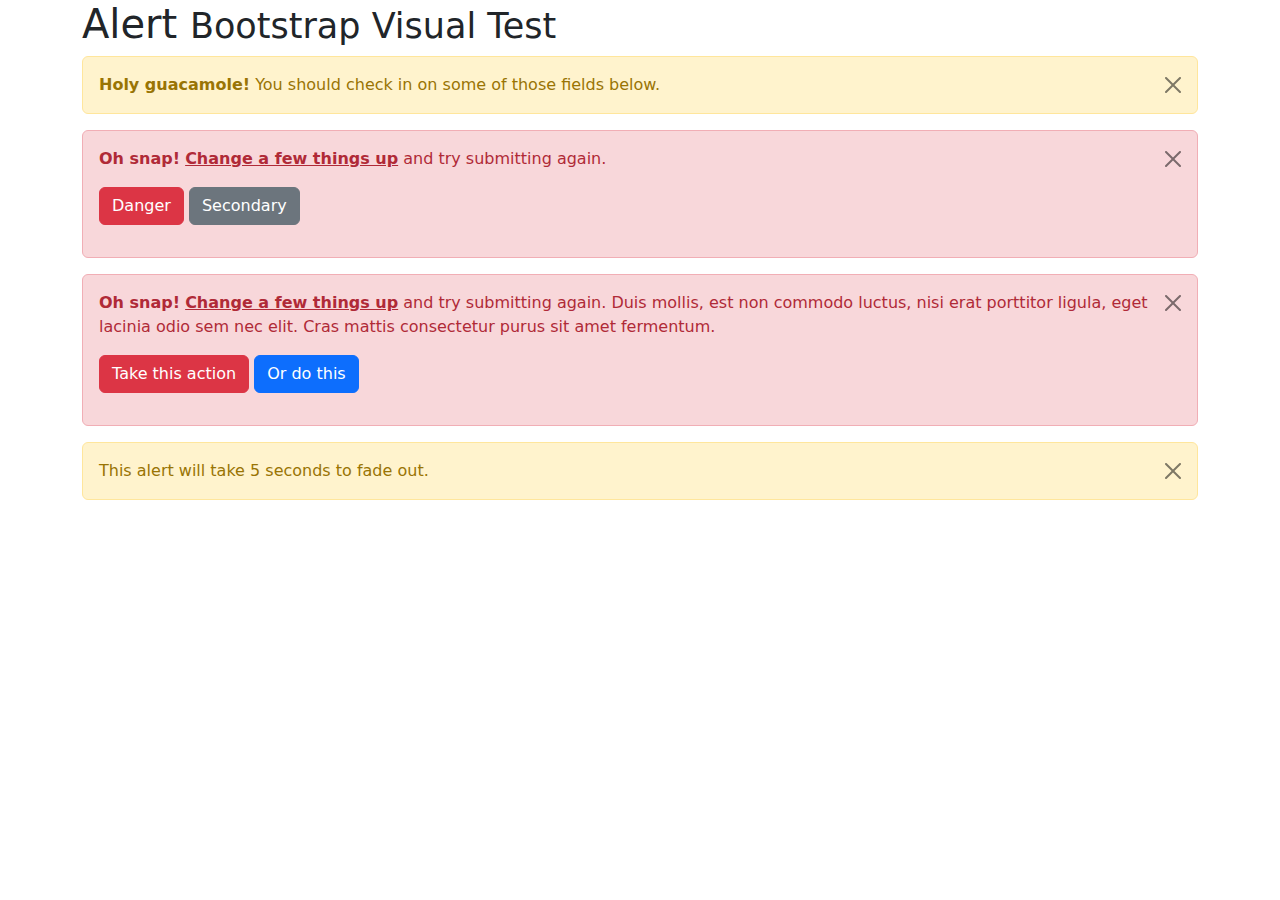
<file: assets/libs/bootstrap/js/tests/visual/alert.html>
<!doctype html>
<html lang="en">
  <head>
    <meta charset="utf-8">
    <meta name="viewport" content="width=device-width, initial-scale=1">
    <link href="../../../dist/css/bootstrap.min.css" rel="stylesheet">
    <title>Alert</title>
  </head>
  <body>
    <div class="container">
      <h1>Alert <small>Bootstrap Visual Test</small></h1>

      <div class="alert alert-warning alert-dismissible fade show" role="alert">
        <button type="button" class="btn-close" data-bs-dismiss="alert" aria-label="Close"></button>
        <strong>Holy guacamole!</strong> You should check in on some of those fields below.
      </div>

      <div class="alert alert-danger alert-dismissible fade show" role="alert">
        <button type="button" class="btn-close" data-bs-dismiss="alert" aria-label="Close"></button>
        <p>
          <strong>Oh snap!</strong> <a href="#" class="alert-link">Change a few things up</a> and try submitting again.
        </p>
        <p>
          <button type="button" class="btn btn-danger">Danger</button>
          <button type="button" class="btn btn-secondary">Secondary</button>
        </p>
      </div>

      <div class="alert alert-danger alert-dismissible fade show" role="alert">
        <button type="button" class="btn-close" data-bs-dismiss="alert" aria-label="Close"></button>
        <p>
          <strong>Oh snap!</strong> <a href="#" class="alert-link">Change a few things up</a> and try submitting again. Duis mollis, est non commodo luctus, nisi erat porttitor ligula, eget lacinia odio sem nec elit. Cras mattis consectetur purus sit amet fermentum.
        </p>
        <p>
          <button type="button" class="btn btn-danger">Take this action</button>
          <button type="button" class="btn btn-primary">Or do this</button>
        </p>
      </div>

      <div class="alert alert-warning alert-dismissible fade show" role="alert" style="transition-duration: 5s;">
        <button type="button" class="btn-close" data-bs-dismiss="alert" aria-label="Close"></button>
        This alert will take 5 seconds to fade out.
      </div>
    </div>

    <script src="../../../dist/js/bootstrap.bundle.js"></script>
  </body>
</html>
</file>
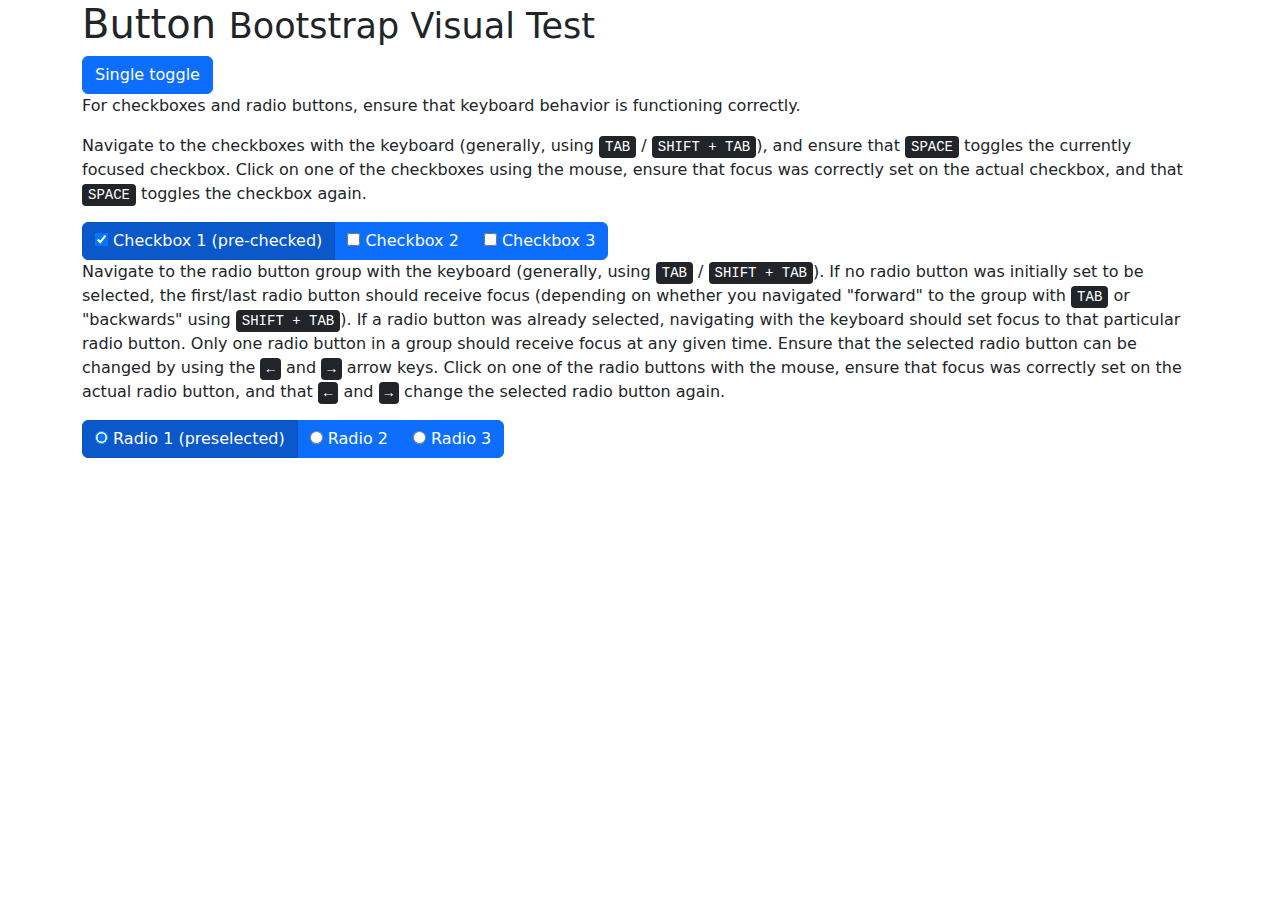
<file: assets/libs/bootstrap/js/tests/visual/button.html>
<!doctype html>
<html lang="en">
  <head>
    <meta charset="utf-8">
    <meta name="viewport" content="width=device-width, initial-scale=1">
    <link href="../../../dist/css/bootstrap.min.css" rel="stylesheet">
    <title>Button</title>
  </head>
  <body>
    <div class="container">
      <h1>Button <small>Bootstrap Visual Test</small></h1>

      <button type="button" class="btn btn-primary" data-bs-toggle="button" aria-pressed="false" autocomplete="off">
        Single toggle
      </button>

      <p>For checkboxes and radio buttons, ensure that keyboard behavior is functioning correctly.</p>
      <p>Navigate to the checkboxes with the keyboard (generally, using <kbd>TAB</kbd> / <kbd>SHIFT + TAB</kbd>), and ensure that <kbd>SPACE</kbd> toggles the currently focused checkbox. Click on one of the checkboxes using the mouse, ensure that focus was correctly set on the actual checkbox, and that <kbd>SPACE</kbd> toggles the checkbox again.</p>

      <div class="btn-group" data-bs-toggle="buttons">
        <label class="btn btn-primary active">
          <input type="checkbox" checked autocomplete="off"> Checkbox 1 (pre-checked)
        </label>
        <label class="btn btn-primary">
          <input type="checkbox" autocomplete="off"> Checkbox 2
        </label>
        <label class="btn btn-primary">
          <input type="checkbox" autocomplete="off"> Checkbox 3
        </label>
      </div>

      <p>Navigate to the radio button group with the keyboard (generally, using <kbd>TAB</kbd> / <kbd>SHIFT + TAB</kbd>). If no radio button was initially set to be selected, the first/last radio button should receive focus (depending on whether you navigated "forward" to the group with <kbd>TAB</kbd> or "backwards" using <kbd>SHIFT + TAB</kbd>). If a radio button was already selected, navigating with the keyboard should set focus to that particular radio button. Only one radio button in a group should receive focus at any given time.  Ensure that the selected radio button can be changed by using the <kbd>←</kbd> and <kbd>→</kbd> arrow keys. Click on one of the radio buttons with the mouse,  ensure that focus was correctly set on the actual radio button, and that <kbd>←</kbd> and <kbd>→</kbd> change the selected radio button again.</p>

      <div class="btn-group" data-bs-toggle="buttons">
        <label class="btn btn-primary active">
          <input type="radio" name="options" id="option1" autocomplete="off" checked> Radio 1 (preselected)
        </label>
        <label class="btn btn-primary">
          <input type="radio" name="options" id="option2" autocomplete="off"> Radio 2
        </label>
        <label class="btn btn-primary">
          <input type="radio" name="options" id="option3" autocomplete="off"> Radio 3
        </label>
      </div>
    </div>

    <script src="../../../dist/js/bootstrap.bundle.js"></script>
  </body>
</html>
</file>
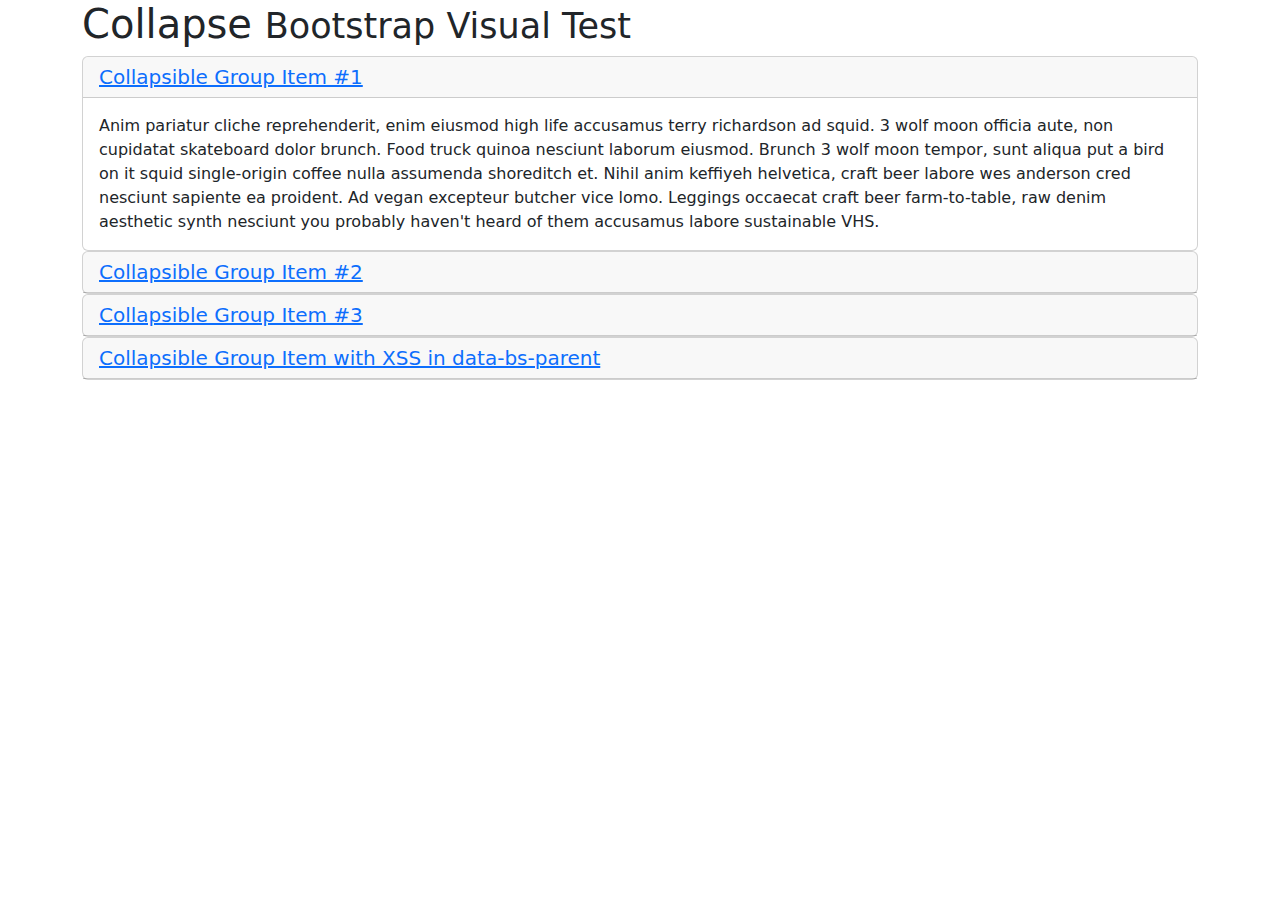
<file: assets/libs/bootstrap/js/tests/visual/collapse.html>
<!doctype html>
<html lang="en">
  <head>
    <meta charset="utf-8">
    <meta name="viewport" content="width=device-width, initial-scale=1">
    <link href="../../../dist/css/bootstrap.min.css" rel="stylesheet">
    <title>Collapse</title>
  </head>
  <body>
    <div class="container">
      <h1>Collapse <small>Bootstrap Visual Test</small></h1>

      <div id="accordion" role="tablist">
        <div class="card" role="presentation">
          <div class="card-header" role="tab" id="headingOne">
            <h5 class="mb-0">
              <a data-bs-toggle="collapse" href="#collapseOne" aria-expanded="true" aria-controls="collapseOne">
                Collapsible Group Item #1
              </a>
            </h5>
          </div>

          <div id="collapseOne" class="collapse show" data-bs-parent="#accordion" role="tabpanel" aria-labelledby="headingOne">
            <div class="card-body">
              Anim pariatur cliche reprehenderit, enim eiusmod high life accusamus terry richardson ad squid. 3 wolf moon officia aute, non cupidatat skateboard dolor brunch. Food truck quinoa nesciunt laborum eiusmod. Brunch 3 wolf moon tempor, sunt aliqua put a bird on it squid single-origin coffee nulla assumenda shoreditch et. Nihil anim keffiyeh helvetica, craft beer labore wes anderson cred nesciunt sapiente ea proident. Ad vegan excepteur butcher vice lomo. Leggings occaecat craft beer farm-to-table, raw denim aesthetic synth nesciunt you probably haven't heard of them accusamus labore sustainable VHS.
            </div>
          </div>
        </div>
        <div class="card" role="presentation">
          <div class="card-header" role="tab" id="headingTwo">
            <h5 class="mb-0">
              <a class="collapsed" data-bs-toggle="collapse" href="#collapseTwo" aria-expanded="false" aria-controls="collapseTwo">
                Collapsible Group Item #2
              </a>
            </h5>
          </div>
          <div id="collapseTwo" class="collapse" data-bs-parent="#accordion" role="tabpanel" aria-labelledby="headingTwo">
            <div class="card-body">
              Anim pariatur cliche reprehenderit, enim eiusmod high life accusamus terry richardson ad squid. 3 wolf moon officia aute, non cupidatat skateboard dolor brunch. Food truck quinoa nesciunt laborum eiusmod. Brunch 3 wolf moon tempor, sunt aliqua put a bird on it squid single-origin coffee nulla assumenda shoreditch et. Nihil anim keffiyeh helvetica, craft beer labore wes anderson cred nesciunt sapiente ea proident. Ad vegan excepteur butcher vice lomo. Leggings occaecat craft beer farm-to-table, raw denim aesthetic synth nesciunt you probably haven't heard of them accusamus labore sustainable VHS.
            </div>
          </div>
        </div>
        <div class="card" role="presentation">
          <div class="card-header" role="tab" id="headingThree">
            <h5 class="mb-0">
              <a class="collapsed" data-bs-toggle="collapse" href="#collapseThree" aria-expanded="false" aria-controls="collapseThree">
                Collapsible Group Item #3
              </a>
            </h5>
          </div>
          <div id="collapseThree" class="collapse" data-bs-parent="#accordion" role="tabpanel" aria-labelledby="headingThree">
            <div class="card-body">
              Anim pariatur cliche reprehenderit, enim eiusmod high life accusamus terry richardson ad squid. 3 wolf moon officia aute, non cupidatat skateboard dolor brunch. Food truck quinoa nesciunt laborum eiusmod. Brunch 3 wolf moon tempor, sunt aliqua put a bird on it squid single-origin coffee nulla assumenda shoreditch et. Nihil anim keffiyeh helvetica, craft beer labore wes anderson cred nesciunt sapiente ea proident. Ad vegan excepteur butcher vice lomo. Leggings occaecat craft beer farm-to-table, raw denim aesthetic synth nesciunt you probably haven't heard of them accusamus labore sustainable VHS.
            </div>
          </div>
        </div>
        <div class="card" role="presentation">
          <div class="card-header" role="tab" id="headingFour">
            <h5 class="mb-0">
              <a class="collapsed" data-bs-toggle="collapse" href="#collapseFour" aria-expanded="false" aria-controls="collapseFour">
                Collapsible Group Item with XSS in data-bs-parent
              </a>
            </h5>
          </div>
          <div id="collapseFour" class="collapse" data-bs-parent="<img src=1 onerror=alert(123)>" role="tabpanel" aria-labelledby="headingFour">
            <div class="card-body">
              Anim pariatur cliche reprehenderit, enim eiusmod high life accusamus terry richardson ad squid. 3 wolf moon officia aute, non cupidatat skateboard dolor brunch. Food truck quinoa nesciunt laborum eiusmod. Brunch 3 wolf moon tempor, sunt aliqua put a bird on it squid single-origin coffee nulla assumenda shoreditch et. Nihil anim keffiyeh helvetica, craft beer labore wes anderson cred nesciunt sapiente ea proident. Ad vegan excepteur butcher vice lomo. Leggings occaecat craft beer farm-to-table, raw denim aesthetic synth nesciunt you probably haven't heard of them accusamus labore sustainable VHS.
            </div>
          </div>
        </div>
      </div>
    </div>

    <script src="../../../dist/js/bootstrap.bundle.js"></script>
  </body>
</html>
</file>
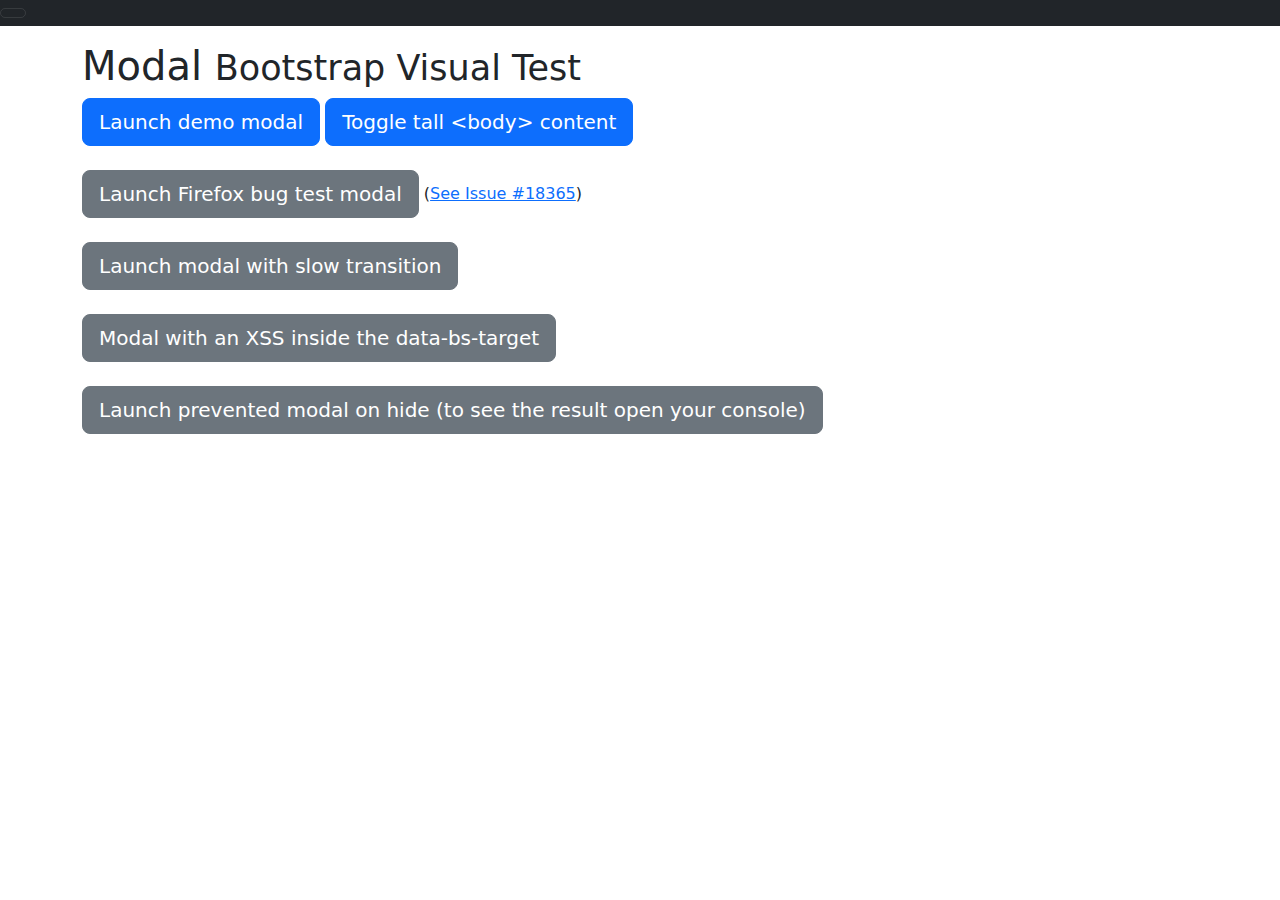
<file: assets/libs/bootstrap/js/tests/visual/modal.html>
<!doctype html>
<html lang="en">
  <head>
    <meta charset="utf-8">
    <meta name="viewport" content="width=device-width, initial-scale=1">
    <link href="../../../dist/css/bootstrap.min.css" rel="stylesheet">
    <title>Modal</title>
    <style>
      #tall {
        height: 1500px;
        width: 100px;
      }
    </style>
  </head>
  <body>
    <nav class="navbar navbar-full navbar-dark bg-dark">
      <button class="navbar-toggler hidden-lg-up" type="button" data-bs-toggle="collapse" data-bs-target="#navbarResponsive" aria-controls="navbarResponsive" aria-expanded="false" aria-label="Toggle navigation"></button>
      <div class="collapse navbar-expand-md" id="navbarResponsive">
        <a class="navbar-brand" href="#">This shouldn't jump!</a>
        <ul class="navbar-nav">
          <li class="nav-item">
            <a class="nav-link active" href="#" aria-current="page">Home</a>
          </li>
          <li class="nav-item">
            <a class="nav-link" href="#">Link</a>
          </li>
          <li class="nav-item">
            <a class="nav-link" href="#">Link</a>
          </li>
        </ul>
      </div>
    </nav>

    <div class="container mt-3">
      <h1>Modal <small>Bootstrap Visual Test</small></h1>

      <div class="modal fade" id="myModal" tabindex="-1" aria-labelledby="myModalLabel" aria-hidden="true">
        <div class="modal-dialog">
          <div class="modal-content">
            <div class="modal-header">
              <h1 class="modal-title fs-4" id="myModalLabel">Modal title</h1>
              <button type="button" class="btn-close" data-bs-dismiss="modal" aria-label="Close"></button>
            </div>
            <div class="modal-body">
              <h4>Text in a modal</h4>
              <p>Duis mollis, est non commodo luctus, nisi erat porttitor ligula.</p>

              <h4>Popover in a modal</h4>
              <p>This <button type="button" class="btn btn-primary" data-bs-toggle="popover" data-bs-placement="left" title="Popover title" data-bs-content="And here's some amazing content. It's very engaging. Right?">button</button> should trigger a popover on click.</p>


              <h4>Tooltips in a modal</h4>
              <p><a href="#" data-bs-toggle="tooltip" data-bs-placement="top" title="Tooltip on top">This link</a> and <a href="#" data-bs-toggle="tooltip" data-bs-placement="bottom" title="Tooltip on bottom">that link</a> should have tooltips on hover.</p>

              <div id="accordion" role="tablist">
                <div class="card" role="presentation">
                  <div class="card-header" role="tab" id="headingOne">
                    <h5 class="mb-0">
                      <a data-bs-toggle="collapse" href="#collapseOne" aria-expanded="true" aria-controls="collapseOne">
                        Collapsible Group Item #1
                      </a>
                    </h5>
                  </div>

                  <div id="collapseOne" class="collapse show" data-bs-parent="#accordion" role="tabpanel" aria-labelledby="headingOne">
                    <div class="card-body">
                      Anim pariatur cliche reprehenderit, enim eiusmod high life accusamus terry richardson ad squid. 3 wolf moon officia aute, non cupidatat skateboard dolor brunch. Food truck quinoa nesciunt laborum eiusmod. Brunch 3 wolf moon tempor, sunt aliqua put a bird on it squid single-origin coffee nulla assumenda shoreditch et. Nihil anim keffiyeh helvetica, craft beer labore wes anderson cred nesciunt sapiente ea proident. Ad vegan excepteur butcher vice lomo. Leggings occaecat craft beer farm-to-table, raw denim aesthetic synth nesciunt you probably haven't heard of them accusamus labore sustainable VHS.
                    </div>
                  </div>
                </div>
                <div class="card" role="presentation">
                  <div class="card-header" role="tab" id="headingTwo">
                    <h5 class="mb-0">
                      <a class="collapsed" data-bs-toggle="collapse" href="#collapseTwo" aria-expanded="false" aria-controls="collapseTwo">
                        Collapsible Group Item #2
                      </a>
                    </h5>
                  </div>
                  <div id="collapseTwo" class="collapse" data-bs-parent="#accordion" role="tabpanel" aria-labelledby="headingTwo">
                    <div class="card-body">
                      Anim pariatur cliche reprehenderit, enim eiusmod high life accusamus terry richardson ad squid. 3 wolf moon officia aute, non cupidatat skateboard dolor brunch. Food truck quinoa nesciunt laborum eiusmod. Brunch 3 wolf moon tempor, sunt aliqua put a bird on it squid single-origin coffee nulla assumenda shoreditch et. Nihil anim keffiyeh helvetica, craft beer labore wes anderson cred nesciunt sapiente ea proident. Ad vegan excepteur butcher vice lomo. Leggings occaecat craft beer farm-to-table, raw denim aesthetic synth nesciunt you probably haven't heard of them accusamus labore sustainable VHS.
                    </div>
                  </div>
                </div>
                <div class="card" role="presentation">
                  <div class="card-header" role="tab" id="headingThree">
                    <h5 class="mb-0">
                      <a class="collapsed" data-bs-toggle="collapse" href="#collapseThree" aria-expanded="false" aria-controls="collapseThree">
                        Collapsible Group Item #3
                      </a>
                    </h5>
                  </div>
                  <div id="collapseThree" class="collapse" data-bs-parent="#accordion" role="tabpanel" aria-labelledby="headingThree">
                    <div class="card-body">
                      Anim pariatur cliche reprehenderit, enim eiusmod high life accusamus terry richardson ad squid. 3 wolf moon officia aute, non cupidatat skateboard dolor brunch. Food truck quinoa nesciunt laborum eiusmod. Brunch 3 wolf moon tempor, sunt aliqua put a bird on it squid single-origin coffee nulla assumenda shoreditch et. Nihil anim keffiyeh helvetica, craft beer labore wes anderson cred nesciunt sapiente ea proident. Ad vegan excepteur butcher vice lomo. Leggings occaecat craft beer farm-to-table, raw denim aesthetic synth nesciunt you probably haven't heard of them accusamus labore sustainable VHS.
                    </div>
                  </div>
                </div>
              </div>

              <hr>

              <h4>Overflowing text to show scroll behavior</h4>
              <p>Cras mattis consectetur purus sit amet fermentum. Cras justo odio, dapibus ac facilisis in, egestas eget quam. Morbi leo risus, porta ac consectetur ac, vestibulum at eros.</p>
              <p>Praesent commodo cursus magna, vel scelerisque nisl consectetur et. Vivamus sagittis lacus vel augue laoreet rutrum faucibus dolor auctor.</p>
              <p>Aenean lacinia bibendum nulla sed consectetur. Praesent commodo cursus magna, vel scelerisque nisl consectetur et. Donec sed odio dui. Donec ullamcorper nulla non metus auctor fringilla.</p>
              <p>Cras mattis consectetur purus sit amet fermentum. Cras justo odio, dapibus ac facilisis in, egestas eget quam. Morbi leo risus, porta ac consectetur ac, vestibulum at eros.</p>
              <p>Praesent commodo cursus magna, vel scelerisque nisl consectetur et. Vivamus sagittis lacus vel augue laoreet rutrum faucibus dolor auctor.</p>
              <p>Aenean lacinia bibendum nulla sed consectetur. Praesent commodo cursus magna, vel scelerisque nisl consectetur et. Donec sed odio dui. Donec ullamcorper nulla non metus auctor fringilla.</p>
              <p>Cras mattis consectetur purus sit amet fermentum. Cras justo odio, dapibus ac facilisis in, egestas eget quam. Morbi leo risus, porta ac consectetur ac, vestibulum at eros.</p>
              <p>Praesent commodo cursus magna, vel scelerisque nisl consectetur et. Vivamus sagittis lacus vel augue laoreet rutrum faucibus dolor auctor.</p>
              <p>Aenean lacinia bibendum nulla sed consectetur. Praesent commodo cursus magna, vel scelerisque nisl consectetur et. Donec sed odio dui. Donec ullamcorper nulla non metus auctor fringilla.</p>
            </div>
            <div class="modal-footer">
              <button type="button" class="btn btn-secondary" data-bs-dismiss="modal">Close</button>
              <button type="button" class="btn btn-primary">Save changes</button>
            </div>
          </div>
        </div>
      </div>

      <div class="modal fade" id="firefoxModal" tabindex="-1" aria-labelledby="firefoxModalLabel" aria-hidden="true">
        <div class="modal-dialog">
          <div class="modal-content">
            <div class="modal-header">
              <h1 class="modal-title fs-4" id="firefoxModalLabel">Firefox Bug Test</h1>
              <button type="button" class="btn-close" data-bs-dismiss="modal" aria-label="Close"></button>
            </div>
            <div class="modal-body">
              <ol>
                <li>Ensure you're using Firefox.</li>
                <li>Open a new tab and then switch back to this tab.</li>
                <li>Click into this input: <input type="text" id="ff-bug-input"></li>
                <li>Switch to the other tab and then back to this tab.</li>
              </ol>
              <p>Test result: <strong id="ff-bug-test-result"></strong></p>
            </div>
            <div class="modal-footer">
              <button type="button" class="btn btn-secondary" data-bs-dismiss="modal">Close</button>
              <button type="button" class="btn btn-primary">Save changes</button>
            </div>
          </div>
        </div>
      </div>

      <div class="modal fade" id="slowModal" tabindex="-1" aria-labelledby="slowModalLabel" aria-hidden="true" style="transition-duration: 5s;">
        <div class="modal-dialog" style="transition-duration: inherit;">
          <div class="modal-content">
            <div class="modal-header">
              <h1 class="modal-title fs-4" id="slowModalLabel">Lorem slowly</h1>
              <button type="button" class="btn-close" data-bs-dismiss="modal" aria-label="Close"></button>
            </div>
            <div class="modal-body">
              <p>Cum sociis natoque penatibus et magnis dis parturient montes, nascetur ridiculus mus. Duis mollis, est non commodo luctus, nisi erat porttitor ligula, eget lacinia odio sem nec elit. Donec sed odio dui. Nullam quis risus eget urna mollis ornare vel eu leo. Nulla vitae elit libero, a pharetra augue.</p>
            </div>
            <div class="modal-footer">
              <button type="button" class="btn btn-secondary" data-bs-dismiss="modal">Close</button>
              <button type="button" class="btn btn-primary">Save changes</button>
            </div>
          </div>
        </div>
      </div>

      <button type="button" class="btn btn-primary btn-lg" data-bs-toggle="modal" data-bs-target="#myModal">
        Launch demo modal
      </button>

      <button type="button" class="btn btn-primary btn-lg" id="tall-toggle">
        Toggle tall &lt;body&gt; content
      </button>

      <br><br>

      <button type="button" class="btn btn-secondary btn-lg" data-bs-toggle="modal" data-bs-target="#firefoxModal">
        Launch Firefox bug test modal
      </button>
      (<a href="https://github.com/twbs/bootstrap/issues/18365">See Issue #18365</a>)

      <br><br>

      <button type="button" class="btn btn-secondary btn-lg" data-bs-toggle="modal" data-bs-target="#slowModal">
        Launch modal with slow transition
      </button>

      <br><br>

      <div class="text-bg-dark p-2" id="tall" style="display: none;">
        Tall body content to force the page to have a scrollbar.
      </div>

      <button type="button" class="btn btn-secondary btn-lg" data-bs-toggle="modal" data-bs-target="&#x3C;div class=&#x22;modal fade the-bad&#x22; tabindex=&#x22;-1&#x22;&#x3E;&#x3C;div class=&#x22;modal-dialog&#x22;&#x3E;&#x3C;div class=&#x22;modal-content&#x22;&#x3E;&#x3C;div class=&#x22;modal-header&#x22;&#x3E;&#x3C;button type=&#x22;button&#x22; class=&#x22;btn-close&#x22; data-bs-dismiss=&#x22;modal&#x22; aria-label=&#x22;Close&#x22;&#x3E;&#x3C;span aria-hidden=&#x22;true&#x22;&#x3E;&#x26;times;&#x3C;/span&#x3E;&#x3C;/button&#x3E;&#x3C;h1 class=&#x22;modal-title fs-4&#x22;&#x3E;The Bad Modal&#x3C;/h1&#x3E;&#x3C;/div&#x3E;&#x3C;div class=&#x22;modal-body&#x22;&#x3E;This modal&#x27;s HTTML source code is declared inline, inside the data-bs-target attribute of it&#x27;s show-button&#x3C;/div&#x3E;&#x3C;/div&#x3E;&#x3C;/div&#x3E;&#x3C;/div&#x3E;">
        Modal with an XSS inside the data-bs-target
      </button>

      <br><br>

      <button type="button" class="btn btn-secondary btn-lg" id="btnPreventModal">
        Launch prevented modal on hide (to see the result open your console)
      </button>
    </div>

    <script src="../../../dist/js/bootstrap.bundle.js"></script>
    <script>
      /* global bootstrap: false */

      const ffBugTestResult = document.getElementById('ff-bug-test-result')
      const firefoxTestDone = false

      function reportFirefoxTestResult(result) {
        if (!firefoxTestDone) {
          ffBugTestResult.classList.add(result ? 'text-success' : 'text-danger')
          ffBugTestResult.textContent = result ? 'PASS' : 'FAIL'
        }
      }

      document.querySelectorAll('[data-bs-toggle="popover"]').forEach(popoverEl => new bootstrap.Popover(popoverEl))

      document.querySelectorAll('[data-bs-toggle="tooltip"]').forEach(tooltipEl => new bootstrap.Tooltip(tooltipEl))

      const tall = document.getElementById('tall')
      document.getElementById('tall-toggle').addEventListener('click', () => {
        tall.style.display = tall.style.display === 'none' ? 'block' : 'none'
      })

      const ffBugInput = document.getElementById('ff-bug-input')
      const firefoxModal = document.getElementById('firefoxModal')
      function handlerClickFfBugInput() {
        firefoxModal.addEventListener('focus', reportFirefoxTestResult.bind(false))
        ffBugInput.addEventListener('focus', reportFirefoxTestResult.bind(true))
        ffBugInput.removeEventListener('focus', handlerClickFfBugInput)
      }

      ffBugInput.addEventListener('focus', handlerClickFfBugInput)

      const modalFf = new bootstrap.Modal(firefoxModal)

      document.getElementById('btnPreventModal').addEventListener('click', () => {
        const shownFirefoxModal = () => {
          modalFf.hide()
          firefoxModal.removeEventListener('shown.bs.modal', hideFirefoxModal)
        }

        const hideFirefoxModal = event => {
          event.preventDefault()
          firefoxModal.removeEventListener('hide.bs.modal', hideFirefoxModal)

          if (modalFf._isTransitioning) {
            console.error('Modal plugin should not set _isTransitioning when hide event is prevented')
          } else {
            console.log('Test passed')
            modalFf.hide() // work as expected
          }
        }

        firefoxModal.addEventListener('shown.bs.modal', shownFirefoxModal)
        firefoxModal.addEventListener('hide.bs.modal', hideFirefoxModal)
        modalFf.show()
      })

      // Test transition duration
      let t0
      let t1
      const slowModal = document.getElementById('slowModal')

      slowModal.addEventListener('shown.bs.modal', () => {
        t1 = performance.now()
        console.log('transition-duration took ' + (t1 - t0) + 'ms.')
      })

      slowModal.addEventListener('show.bs.modal', () => {
        t0 = performance.now()
      })
    </script>
  </body>
</html>
</file>
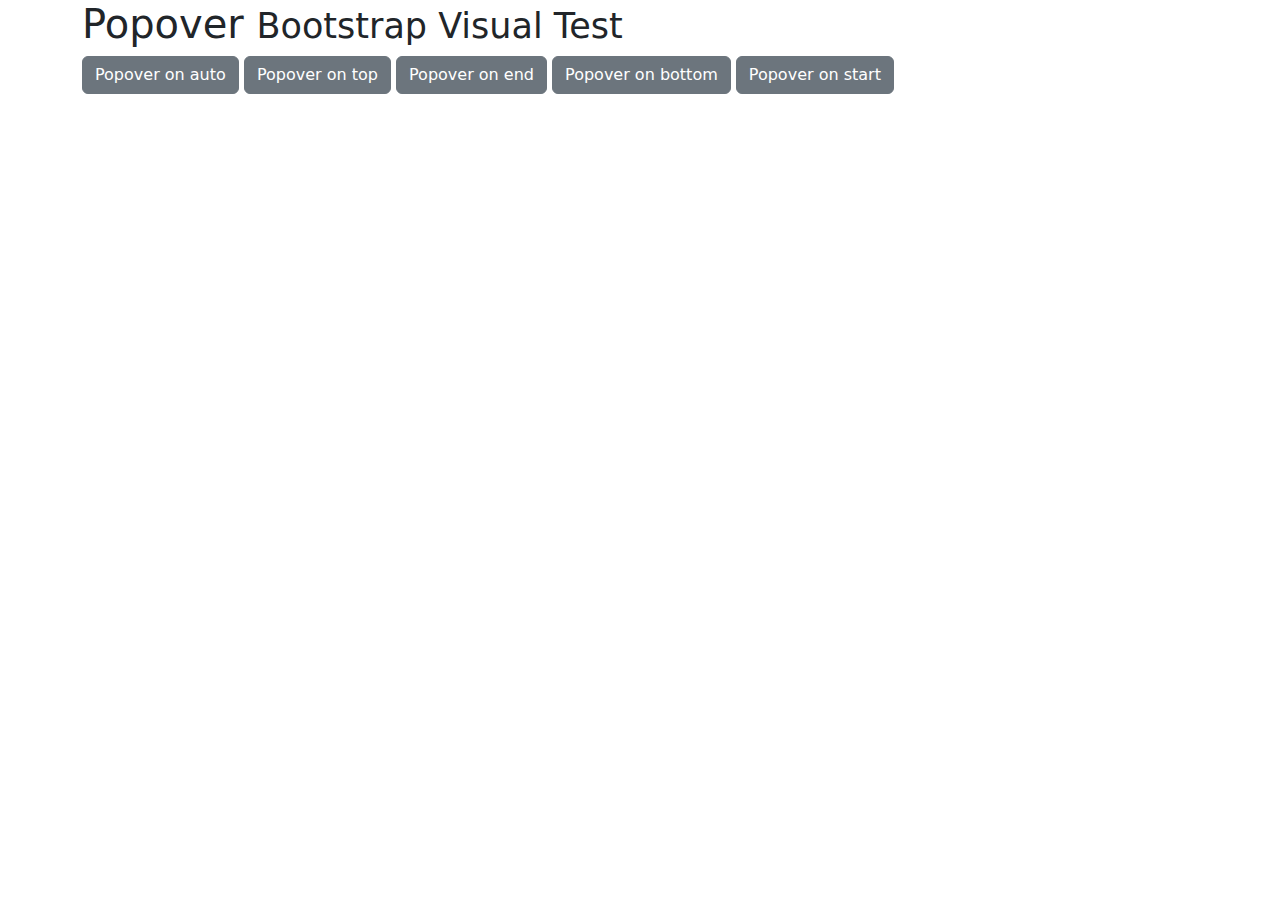
<file: assets/libs/bootstrap/js/tests/visual/popover.html>
<!doctype html>
<html lang="en">
  <head>
    <meta charset="utf-8">
    <meta name="viewport" content="width=device-width, initial-scale=1">
    <link href="../../../dist/css/bootstrap.min.css" rel="stylesheet">
    <title>Popover</title>
  </head>
  <body>
    <div class="container">
      <h1>Popover <small>Bootstrap Visual Test</small></h1>

      <button type="button" class="btn btn-secondary" data-bs-container="body" data-bs-toggle="popover" data-bs-placement="auto" data-bs-content="Vivamus sagittis lacus vel augue laoreet rutrum faucibus.">
        Popover on auto
      </button>

      <button type="button" class="btn btn-secondary" data-bs-container="body" data-bs-toggle="popover" data-bs-placement="top" data-bs-content="Default placement was on top but not enough place">
        Popover on top
      </button>

      <button type="button" class="btn btn-secondary" data-bs-container="body" data-bs-toggle="popover" data-bs-placement="right" data-bs-content="Vivamus sagittis lacus vel augue laoreet rutrum faucibus.">
        Popover on end
      </button>

      <button type="button" class="btn btn-secondary" data-bs-container="body" data-bs-toggle="popover" data-bs-placement="bottom" data-bs-content="Vivamus sagittis lacus vel augue laoreet rutrum faucibus.">
        Popover on bottom
      </button>

      <button type="button" class="btn btn-secondary" data-bs-container="body" data-bs-toggle="popover" data-bs-placement="left" data-bs-content="Vivamus sagittis lacus vel augue laoreet rutrum faucibus.">
        Popover on start
      </button>
    </div>

    <script src="../../../dist/js/bootstrap.bundle.js"></script>
    <script>
      /* global bootstrap: false */

      document.querySelectorAll('[data-bs-toggle="popover"]').forEach(popoverEl => new bootstrap.Popover(popoverEl))
    </script>
  </body>
</html>
</file>
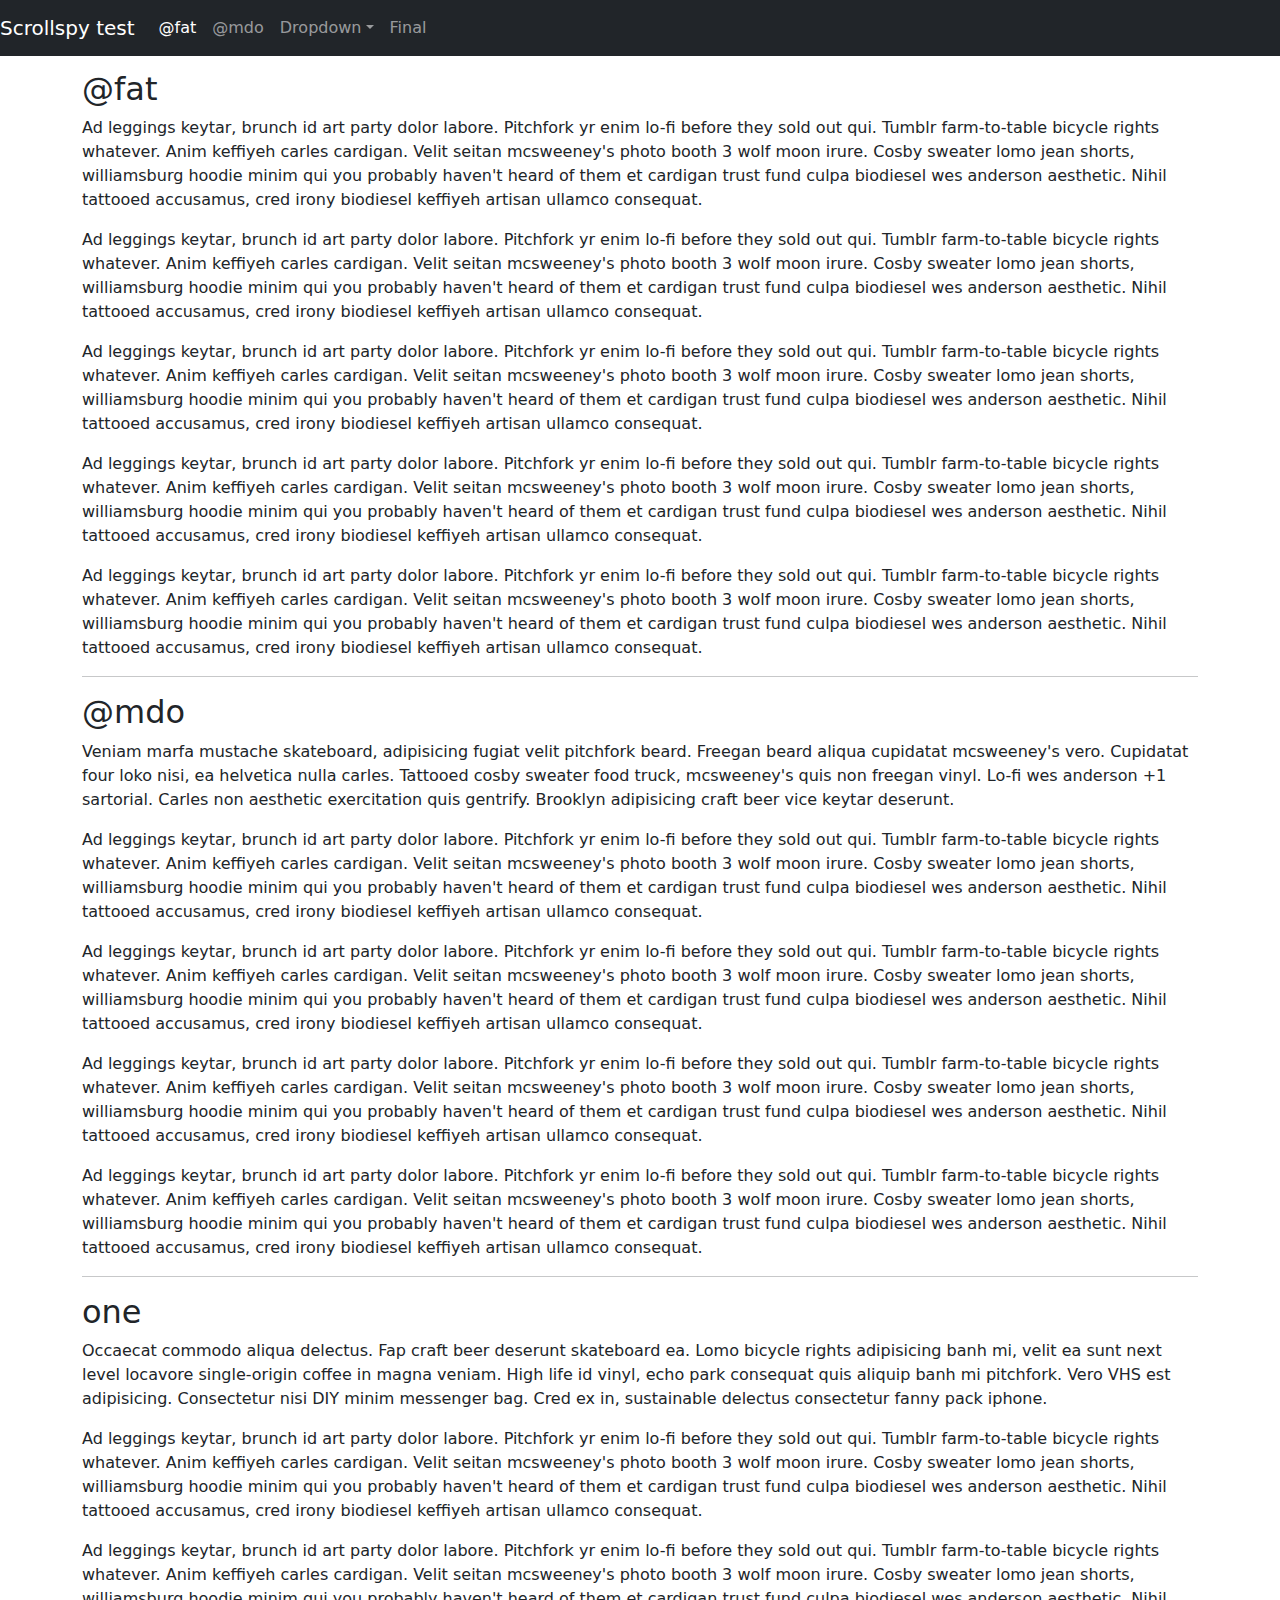
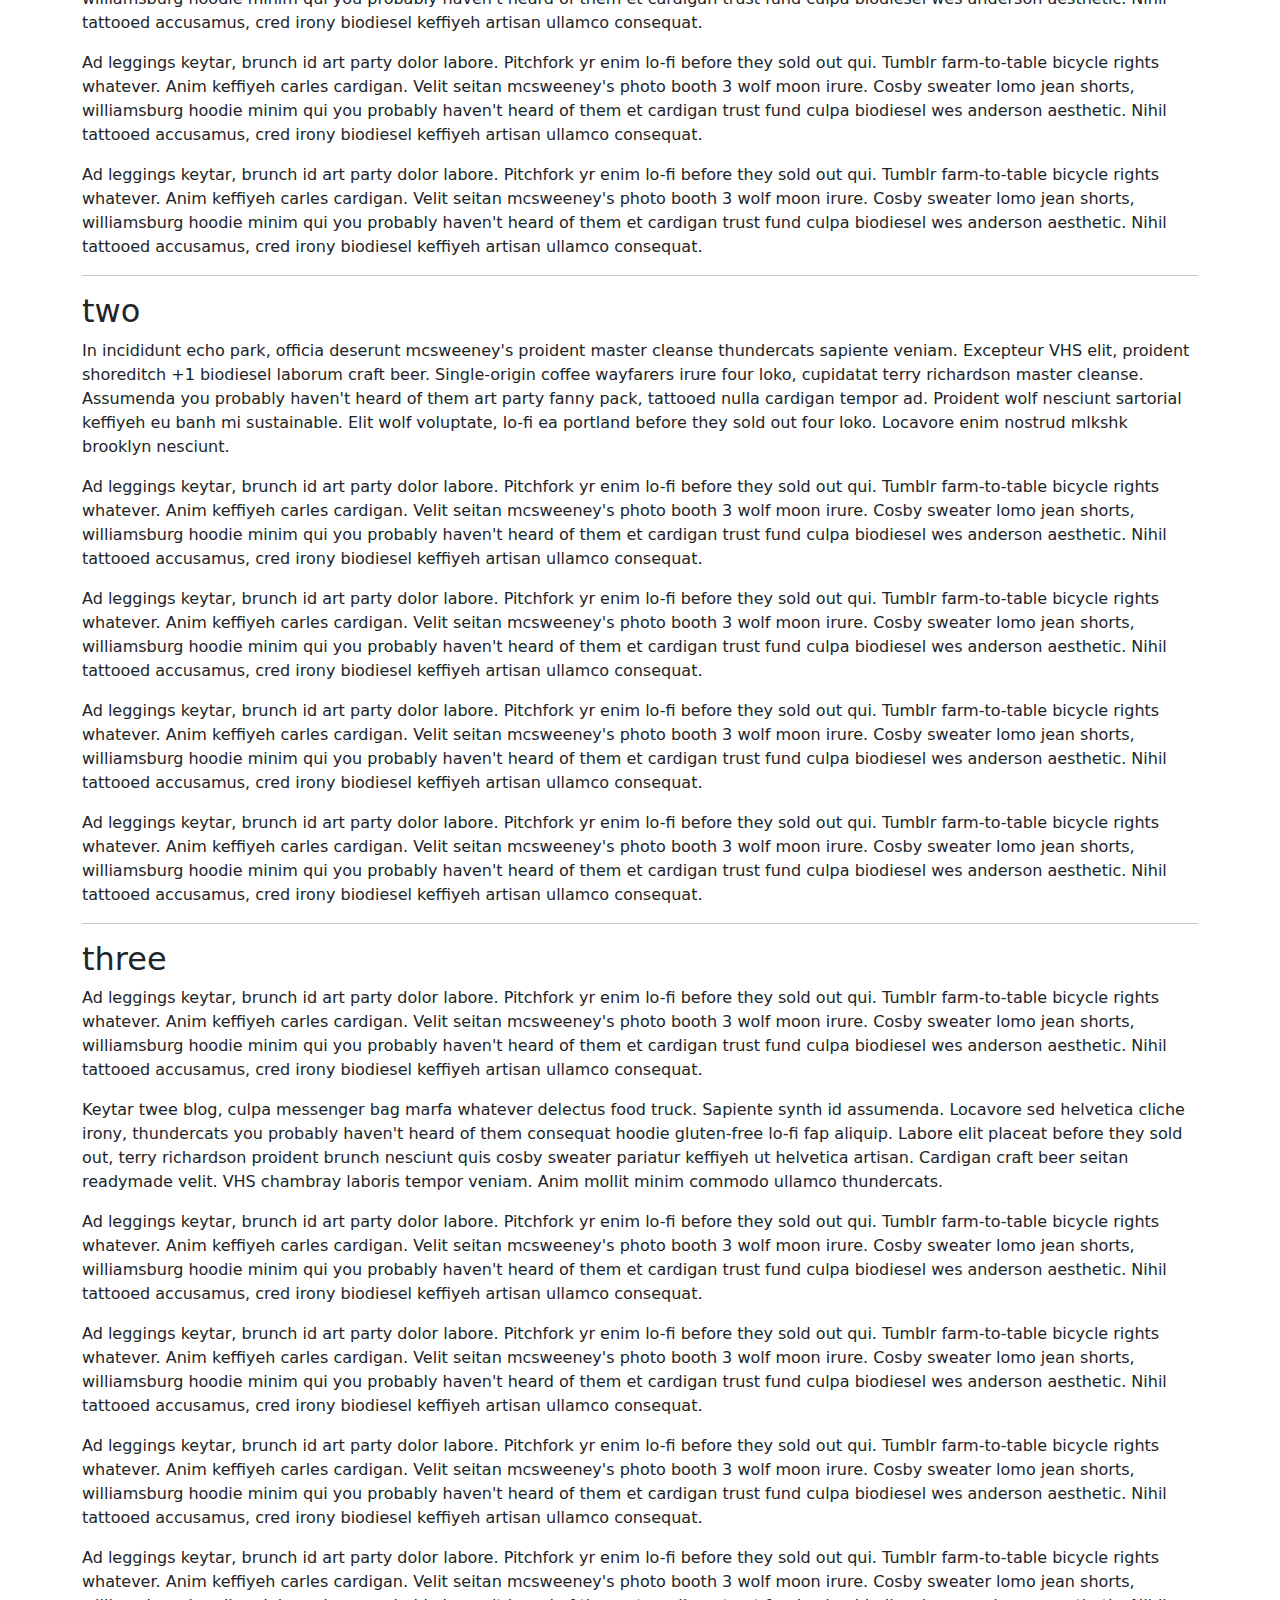
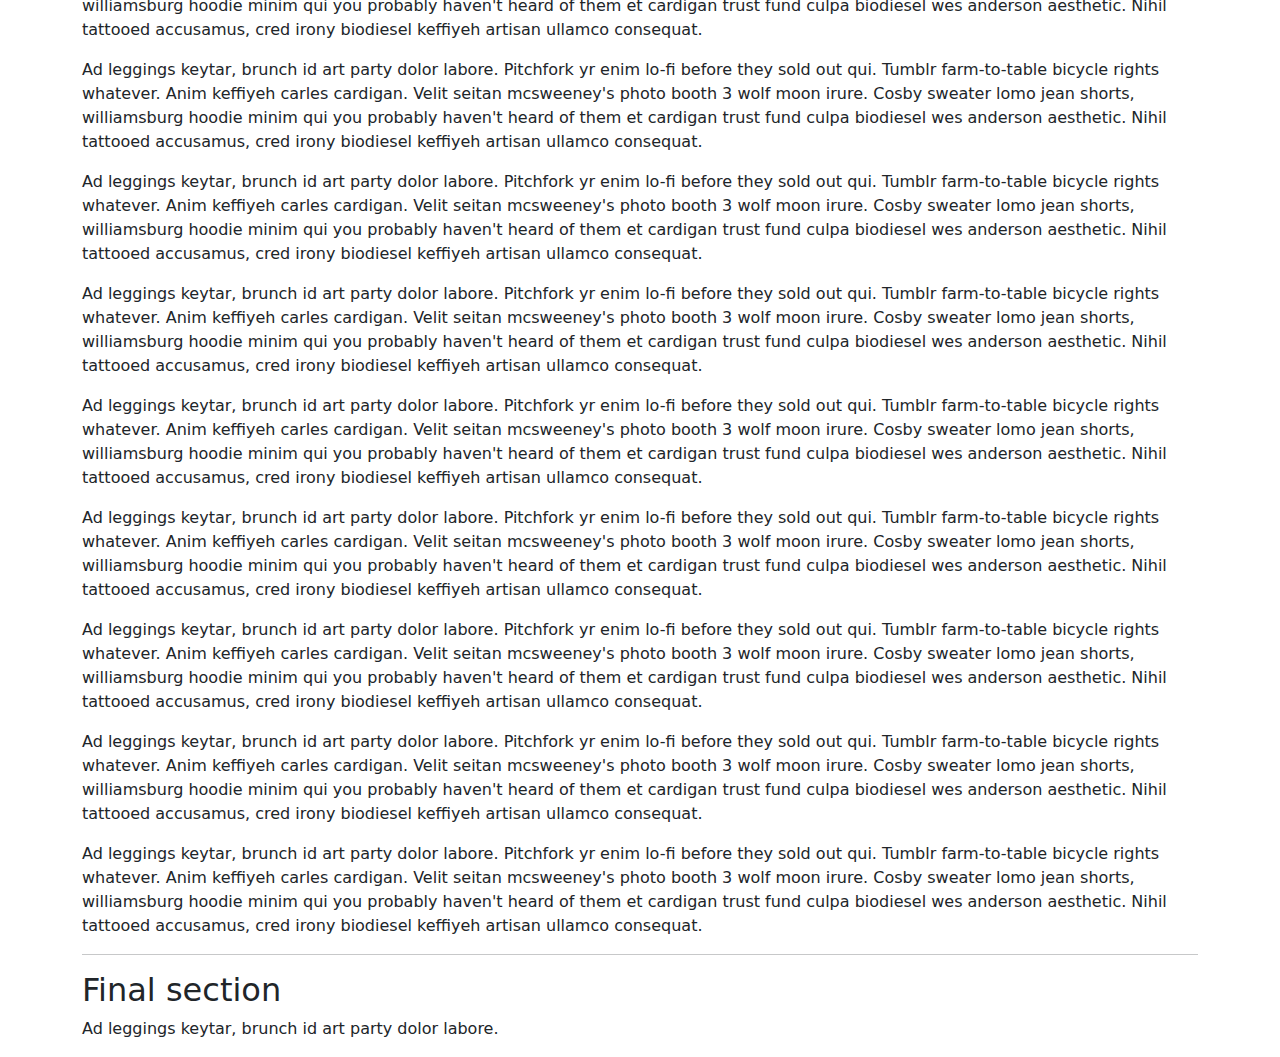
<file: assets/libs/bootstrap/js/tests/visual/scrollspy.html>
<!doctype html>
<html lang="en">
  <head>
    <meta charset="utf-8">
    <meta name="viewport" content="width=device-width, initial-scale=1">
    <link href="../../../dist/css/bootstrap.min.css" rel="stylesheet">
    <title>Scrollspy</title>
    <style>
      body { padding-top: 70px; }
    </style>
  </head>
  <body data-bs-spy="scroll" data-bs-target=".navbar" data-bs-offset="70">
    <nav class="navbar navbar-expand-md navbar-dark bg-dark fixed-top">
      <a class="navbar-brand" href="#">Scrollspy test</a>
      <button class="navbar-toggler" type="button" data-bs-toggle="collapse" data-bs-target="#navbarSupportedContent" aria-controls="navbarSupportedContent" aria-expanded="false" aria-label="Toggle navigation">
        <span class="navbar-toggler-icon"></span>
      </button>
      <div class="navbar-collapse collapse" id="navbarSupportedContent">
        <ul class="navbar-nav me-auto">
          <li class="nav-item">
            <a class="nav-link" href="#fat">@fat</a>
          </li>
          <li class="nav-item">
            <a class="nav-link" href="#mdo">@mdo</a>
          </li>
          <li class="nav-item dropdown">
            <a class="nav-link dropdown-toggle" href="#" data-bs-toggle="dropdown" aria-expanded="false">Dropdown</a>
            <ul class="dropdown-menu">
              <li><a class="dropdown-item" href="#one">One</a></li>
              <li><a class="dropdown-item" href="#two">Two</a></li>
              <li><a class="dropdown-item" href="#three">Three</a></li>
            </ul>
          </li>
          <li class="nav-item">
            <a class="nav-link" href="#final">Final</a>
          </li>
        </ul>
      </div>
    </nav>
    <div class="container">
      <h2 id="fat">@fat</h2>
      <p>Ad leggings keytar, brunch id art party dolor labore. Pitchfork yr enim lo-fi before they sold out qui. Tumblr farm-to-table bicycle rights whatever. Anim keffiyeh carles cardigan. Velit seitan mcsweeney's photo booth 3 wolf moon irure. Cosby sweater lomo jean shorts, williamsburg hoodie minim qui you probably haven't heard of them et cardigan trust fund culpa biodiesel wes anderson aesthetic. Nihil tattooed accusamus, cred irony biodiesel keffiyeh artisan ullamco consequat.</p>
      <p>Ad leggings keytar, brunch id art party dolor labore. Pitchfork yr enim lo-fi before they sold out qui. Tumblr farm-to-table bicycle rights whatever. Anim keffiyeh carles cardigan. Velit seitan mcsweeney's photo booth 3 wolf moon irure. Cosby sweater lomo jean shorts, williamsburg hoodie minim qui you probably haven't heard of them et cardigan trust fund culpa biodiesel wes anderson aesthetic. Nihil tattooed accusamus, cred irony biodiesel keffiyeh artisan ullamco consequat.</p>
      <p>Ad leggings keytar, brunch id art party dolor labore. Pitchfork yr enim lo-fi before they sold out qui. Tumblr farm-to-table bicycle rights whatever. Anim keffiyeh carles cardigan. Velit seitan mcsweeney's photo booth 3 wolf moon irure. Cosby sweater lomo jean shorts, williamsburg hoodie minim qui you probably haven't heard of them et cardigan trust fund culpa biodiesel wes anderson aesthetic. Nihil tattooed accusamus, cred irony biodiesel keffiyeh artisan ullamco consequat.</p>
      <p>Ad leggings keytar, brunch id art party dolor labore. Pitchfork yr enim lo-fi before they sold out qui. Tumblr farm-to-table bicycle rights whatever. Anim keffiyeh carles cardigan. Velit seitan mcsweeney's photo booth 3 wolf moon irure. Cosby sweater lomo jean shorts, williamsburg hoodie minim qui you probably haven't heard of them et cardigan trust fund culpa biodiesel wes anderson aesthetic. Nihil tattooed accusamus, cred irony biodiesel keffiyeh artisan ullamco consequat.</p>
      <p>Ad leggings keytar, brunch id art party dolor labore. Pitchfork yr enim lo-fi before they sold out qui. Tumblr farm-to-table bicycle rights whatever. Anim keffiyeh carles cardigan. Velit seitan mcsweeney's photo booth 3 wolf moon irure. Cosby sweater lomo jean shorts, williamsburg hoodie minim qui you probably haven't heard of them et cardigan trust fund culpa biodiesel wes anderson aesthetic. Nihil tattooed accusamus, cred irony biodiesel keffiyeh artisan ullamco consequat.</p>
      <hr>
      <h2 id="mdo">@mdo</h2>
      <p>Veniam marfa mustache skateboard, adipisicing fugiat velit pitchfork beard. Freegan beard aliqua cupidatat mcsweeney's vero. Cupidatat four loko nisi, ea helvetica nulla carles. Tattooed cosby sweater food truck, mcsweeney's quis non freegan vinyl. Lo-fi wes anderson +1 sartorial. Carles non aesthetic exercitation quis gentrify. Brooklyn adipisicing craft beer vice keytar deserunt.</p>
      <p>Ad leggings keytar, brunch id art party dolor labore. Pitchfork yr enim lo-fi before they sold out qui. Tumblr farm-to-table bicycle rights whatever. Anim keffiyeh carles cardigan. Velit seitan mcsweeney's photo booth 3 wolf moon irure. Cosby sweater lomo jean shorts, williamsburg hoodie minim qui you probably haven't heard of them et cardigan trust fund culpa biodiesel wes anderson aesthetic. Nihil tattooed accusamus, cred irony biodiesel keffiyeh artisan ullamco consequat.</p>
      <p>Ad leggings keytar, brunch id art party dolor labore. Pitchfork yr enim lo-fi before they sold out qui. Tumblr farm-to-table bicycle rights whatever. Anim keffiyeh carles cardigan. Velit seitan mcsweeney's photo booth 3 wolf moon irure. Cosby sweater lomo jean shorts, williamsburg hoodie minim qui you probably haven't heard of them et cardigan trust fund culpa biodiesel wes anderson aesthetic. Nihil tattooed accusamus, cred irony biodiesel keffiyeh artisan ullamco consequat.</p>
      <p>Ad leggings keytar, brunch id art party dolor labore. Pitchfork yr enim lo-fi before they sold out qui. Tumblr farm-to-table bicycle rights whatever. Anim keffiyeh carles cardigan. Velit seitan mcsweeney's photo booth 3 wolf moon irure. Cosby sweater lomo jean shorts, williamsburg hoodie minim qui you probably haven't heard of them et cardigan trust fund culpa biodiesel wes anderson aesthetic. Nihil tattooed accusamus, cred irony biodiesel keffiyeh artisan ullamco consequat.</p>
      <p>Ad leggings keytar, brunch id art party dolor labore. Pitchfork yr enim lo-fi before they sold out qui. Tumblr farm-to-table bicycle rights whatever. Anim keffiyeh carles cardigan. Velit seitan mcsweeney's photo booth 3 wolf moon irure. Cosby sweater lomo jean shorts, williamsburg hoodie minim qui you probably haven't heard of them et cardigan trust fund culpa biodiesel wes anderson aesthetic. Nihil tattooed accusamus, cred irony biodiesel keffiyeh artisan ullamco consequat.</p>
      <hr>
      <h2 id="one">one</h2>
      <p>Occaecat commodo aliqua delectus. Fap craft beer deserunt skateboard ea. Lomo bicycle rights adipisicing banh mi, velit ea sunt next level locavore single-origin coffee in magna veniam. High life id vinyl, echo park consequat quis aliquip banh mi pitchfork. Vero VHS est adipisicing. Consectetur nisi DIY minim messenger bag. Cred ex in, sustainable delectus consectetur fanny pack iphone.</p>
      <p>Ad leggings keytar, brunch id art party dolor labore. Pitchfork yr enim lo-fi before they sold out qui. Tumblr farm-to-table bicycle rights whatever. Anim keffiyeh carles cardigan. Velit seitan mcsweeney's photo booth 3 wolf moon irure. Cosby sweater lomo jean shorts, williamsburg hoodie minim qui you probably haven't heard of them et cardigan trust fund culpa biodiesel wes anderson aesthetic. Nihil tattooed accusamus, cred irony biodiesel keffiyeh artisan ullamco consequat.</p>
      <p>Ad leggings keytar, brunch id art party dolor labore. Pitchfork yr enim lo-fi before they sold out qui. Tumblr farm-to-table bicycle rights whatever. Anim keffiyeh carles cardigan. Velit seitan mcsweeney's photo booth 3 wolf moon irure. Cosby sweater lomo jean shorts, williamsburg hoodie minim qui you probably haven't heard of them et cardigan trust fund culpa biodiesel wes anderson aesthetic. Nihil tattooed accusamus, cred irony biodiesel keffiyeh artisan ullamco consequat.</p>
      <p>Ad leggings keytar, brunch id art party dolor labore. Pitchfork yr enim lo-fi before they sold out qui. Tumblr farm-to-table bicycle rights whatever. Anim keffiyeh carles cardigan. Velit seitan mcsweeney's photo booth 3 wolf moon irure. Cosby sweater lomo jean shorts, williamsburg hoodie minim qui you probably haven't heard of them et cardigan trust fund culpa biodiesel wes anderson aesthetic. Nihil tattooed accusamus, cred irony biodiesel keffiyeh artisan ullamco consequat.</p>
      <p>Ad leggings keytar, brunch id art party dolor labore. Pitchfork yr enim lo-fi before they sold out qui. Tumblr farm-to-table bicycle rights whatever. Anim keffiyeh carles cardigan. Velit seitan mcsweeney's photo booth 3 wolf moon irure. Cosby sweater lomo jean shorts, williamsburg hoodie minim qui you probably haven't heard of them et cardigan trust fund culpa biodiesel wes anderson aesthetic. Nihil tattooed accusamus, cred irony biodiesel keffiyeh artisan ullamco consequat.</p>
      <hr>
      <h2 id="two">two</h2>
      <p>In incididunt echo park, officia deserunt mcsweeney's proident master cleanse thundercats sapiente veniam. Excepteur VHS elit, proident shoreditch +1 biodiesel laborum craft beer. Single-origin coffee wayfarers irure four loko, cupidatat terry richardson master cleanse. Assumenda you probably haven't heard of them art party fanny pack, tattooed nulla cardigan tempor ad. Proident wolf nesciunt sartorial keffiyeh eu banh mi sustainable. Elit wolf voluptate, lo-fi ea portland before they sold out four loko. Locavore enim nostrud mlkshk brooklyn nesciunt.</p>
      <p>Ad leggings keytar, brunch id art party dolor labore. Pitchfork yr enim lo-fi before they sold out qui. Tumblr farm-to-table bicycle rights whatever. Anim keffiyeh carles cardigan. Velit seitan mcsweeney's photo booth 3 wolf moon irure. Cosby sweater lomo jean shorts, williamsburg hoodie minim qui you probably haven't heard of them et cardigan trust fund culpa biodiesel wes anderson aesthetic. Nihil tattooed accusamus, cred irony biodiesel keffiyeh artisan ullamco consequat.</p>
      <p>Ad leggings keytar, brunch id art party dolor labore. Pitchfork yr enim lo-fi before they sold out qui. Tumblr farm-to-table bicycle rights whatever. Anim keffiyeh carles cardigan. Velit seitan mcsweeney's photo booth 3 wolf moon irure. Cosby sweater lomo jean shorts, williamsburg hoodie minim qui you probably haven't heard of them et cardigan trust fund culpa biodiesel wes anderson aesthetic. Nihil tattooed accusamus, cred irony biodiesel keffiyeh artisan ullamco consequat.</p>
      <p>Ad leggings keytar, brunch id art party dolor labore. Pitchfork yr enim lo-fi before they sold out qui. Tumblr farm-to-table bicycle rights whatever. Anim keffiyeh carles cardigan. Velit seitan mcsweeney's photo booth 3 wolf moon irure. Cosby sweater lomo jean shorts, williamsburg hoodie minim qui you probably haven't heard of them et cardigan trust fund culpa biodiesel wes anderson aesthetic. Nihil tattooed accusamus, cred irony biodiesel keffiyeh artisan ullamco consequat.</p>
      <p>Ad leggings keytar, brunch id art party dolor labore. Pitchfork yr enim lo-fi before they sold out qui. Tumblr farm-to-table bicycle rights whatever. Anim keffiyeh carles cardigan. Velit seitan mcsweeney's photo booth 3 wolf moon irure. Cosby sweater lomo jean shorts, williamsburg hoodie minim qui you probably haven't heard of them et cardigan trust fund culpa biodiesel wes anderson aesthetic. Nihil tattooed accusamus, cred irony biodiesel keffiyeh artisan ullamco consequat.</p>
      <hr>
      <h2 id="three">three</h2>
      <p>Ad leggings keytar, brunch id art party dolor labore. Pitchfork yr enim lo-fi before they sold out qui. Tumblr farm-to-table bicycle rights whatever. Anim keffiyeh carles cardigan. Velit seitan mcsweeney's photo booth 3 wolf moon irure. Cosby sweater lomo jean shorts, williamsburg hoodie minim qui you probably haven't heard of them et cardigan trust fund culpa biodiesel wes anderson aesthetic. Nihil tattooed accusamus, cred irony biodiesel keffiyeh artisan ullamco consequat.</p>
      <p>Keytar twee blog, culpa messenger bag marfa whatever delectus food truck. Sapiente synth id assumenda. Locavore sed helvetica cliche irony, thundercats you probably haven't heard of them consequat hoodie gluten-free lo-fi fap aliquip. Labore elit placeat before they sold out, terry richardson proident brunch nesciunt quis cosby sweater pariatur keffiyeh ut helvetica artisan. Cardigan craft beer seitan readymade velit. VHS chambray laboris tempor veniam. Anim mollit minim commodo ullamco thundercats.</p>
      <p>Ad leggings keytar, brunch id art party dolor labore. Pitchfork yr enim lo-fi before they sold out qui. Tumblr farm-to-table bicycle rights whatever. Anim keffiyeh carles cardigan. Velit seitan mcsweeney's photo booth 3 wolf moon irure. Cosby sweater lomo jean shorts, williamsburg hoodie minim qui you probably haven't heard of them et cardigan trust fund culpa biodiesel wes anderson aesthetic. Nihil tattooed accusamus, cred irony biodiesel keffiyeh artisan ullamco consequat.</p>
      <p>Ad leggings keytar, brunch id art party dolor labore. Pitchfork yr enim lo-fi before they sold out qui. Tumblr farm-to-table bicycle rights whatever. Anim keffiyeh carles cardigan. Velit seitan mcsweeney's photo booth 3 wolf moon irure. Cosby sweater lomo jean shorts, williamsburg hoodie minim qui you probably haven't heard of them et cardigan trust fund culpa biodiesel wes anderson aesthetic. Nihil tattooed accusamus, cred irony biodiesel keffiyeh artisan ullamco consequat.</p>
      <p>Ad leggings keytar, brunch id art party dolor labore. Pitchfork yr enim lo-fi before they sold out qui. Tumblr farm-to-table bicycle rights whatever. Anim keffiyeh carles cardigan. Velit seitan mcsweeney's photo booth 3 wolf moon irure. Cosby sweater lomo jean shorts, williamsburg hoodie minim qui you probably haven't heard of them et cardigan trust fund culpa biodiesel wes anderson aesthetic. Nihil tattooed accusamus, cred irony biodiesel keffiyeh artisan ullamco consequat.</p>
      <p>Ad leggings keytar, brunch id art party dolor labore. Pitchfork yr enim lo-fi before they sold out qui. Tumblr farm-to-table bicycle rights whatever. Anim keffiyeh carles cardigan. Velit seitan mcsweeney's photo booth 3 wolf moon irure. Cosby sweater lomo jean shorts, williamsburg hoodie minim qui you probably haven't heard of them et cardigan trust fund culpa biodiesel wes anderson aesthetic. Nihil tattooed accusamus, cred irony biodiesel keffiyeh artisan ullamco consequat.</p>
      <p>Ad leggings keytar, brunch id art party dolor labore. Pitchfork yr enim lo-fi before they sold out qui. Tumblr farm-to-table bicycle rights whatever. Anim keffiyeh carles cardigan. Velit seitan mcsweeney's photo booth 3 wolf moon irure. Cosby sweater lomo jean shorts, williamsburg hoodie minim qui you probably haven't heard of them et cardigan trust fund culpa biodiesel wes anderson aesthetic. Nihil tattooed accusamus, cred irony biodiesel keffiyeh artisan ullamco consequat.</p>
      <p>Ad leggings keytar, brunch id art party dolor labore. Pitchfork yr enim lo-fi before they sold out qui. Tumblr farm-to-table bicycle rights whatever. Anim keffiyeh carles cardigan. Velit seitan mcsweeney's photo booth 3 wolf moon irure. Cosby sweater lomo jean shorts, williamsburg hoodie minim qui you probably haven't heard of them et cardigan trust fund culpa biodiesel wes anderson aesthetic. Nihil tattooed accusamus, cred irony biodiesel keffiyeh artisan ullamco consequat.</p>
      <p>Ad leggings keytar, brunch id art party dolor labore. Pitchfork yr enim lo-fi before they sold out qui. Tumblr farm-to-table bicycle rights whatever. Anim keffiyeh carles cardigan. Velit seitan mcsweeney's photo booth 3 wolf moon irure. Cosby sweater lomo jean shorts, williamsburg hoodie minim qui you probably haven't heard of them et cardigan trust fund culpa biodiesel wes anderson aesthetic. Nihil tattooed accusamus, cred irony biodiesel keffiyeh artisan ullamco consequat.</p>
      <p>Ad leggings keytar, brunch id art party dolor labore. Pitchfork yr enim lo-fi before they sold out qui. Tumblr farm-to-table bicycle rights whatever. Anim keffiyeh carles cardigan. Velit seitan mcsweeney's photo booth 3 wolf moon irure. Cosby sweater lomo jean shorts, williamsburg hoodie minim qui you probably haven't heard of them et cardigan trust fund culpa biodiesel wes anderson aesthetic. Nihil tattooed accusamus, cred irony biodiesel keffiyeh artisan ullamco consequat.</p>
      <p>Ad leggings keytar, brunch id art party dolor labore. Pitchfork yr enim lo-fi before they sold out qui. Tumblr farm-to-table bicycle rights whatever. Anim keffiyeh carles cardigan. Velit seitan mcsweeney's photo booth 3 wolf moon irure. Cosby sweater lomo jean shorts, williamsburg hoodie minim qui you probably haven't heard of them et cardigan trust fund culpa biodiesel wes anderson aesthetic. Nihil tattooed accusamus, cred irony biodiesel keffiyeh artisan ullamco consequat.</p>
      <p>Ad leggings keytar, brunch id art party dolor labore. Pitchfork yr enim lo-fi before they sold out qui. Tumblr farm-to-table bicycle rights whatever. Anim keffiyeh carles cardigan. Velit seitan mcsweeney's photo booth 3 wolf moon irure. Cosby sweater lomo jean shorts, williamsburg hoodie minim qui you probably haven't heard of them et cardigan trust fund culpa biodiesel wes anderson aesthetic. Nihil tattooed accusamus, cred irony biodiesel keffiyeh artisan ullamco consequat.</p>
      <p>Ad leggings keytar, brunch id art party dolor labore. Pitchfork yr enim lo-fi before they sold out qui. Tumblr farm-to-table bicycle rights whatever. Anim keffiyeh carles cardigan. Velit seitan mcsweeney's photo booth 3 wolf moon irure. Cosby sweater lomo jean shorts, williamsburg hoodie minim qui you probably haven't heard of them et cardigan trust fund culpa biodiesel wes anderson aesthetic. Nihil tattooed accusamus, cred irony biodiesel keffiyeh artisan ullamco consequat.</p>
      <p>Ad leggings keytar, brunch id art party dolor labore. Pitchfork yr enim lo-fi before they sold out qui. Tumblr farm-to-table bicycle rights whatever. Anim keffiyeh carles cardigan. Velit seitan mcsweeney's photo booth 3 wolf moon irure. Cosby sweater lomo jean shorts, williamsburg hoodie minim qui you probably haven't heard of them et cardigan trust fund culpa biodiesel wes anderson aesthetic. Nihil tattooed accusamus, cred irony biodiesel keffiyeh artisan ullamco consequat.</p>
      <hr>
      <h2 id="final">Final section</h2>
      <p>Ad leggings keytar, brunch id art party dolor labore.</p>
    </div>

    <script src="../../../dist/js/bootstrap.bundle.js"></script>
  </body>
</html>
</file>
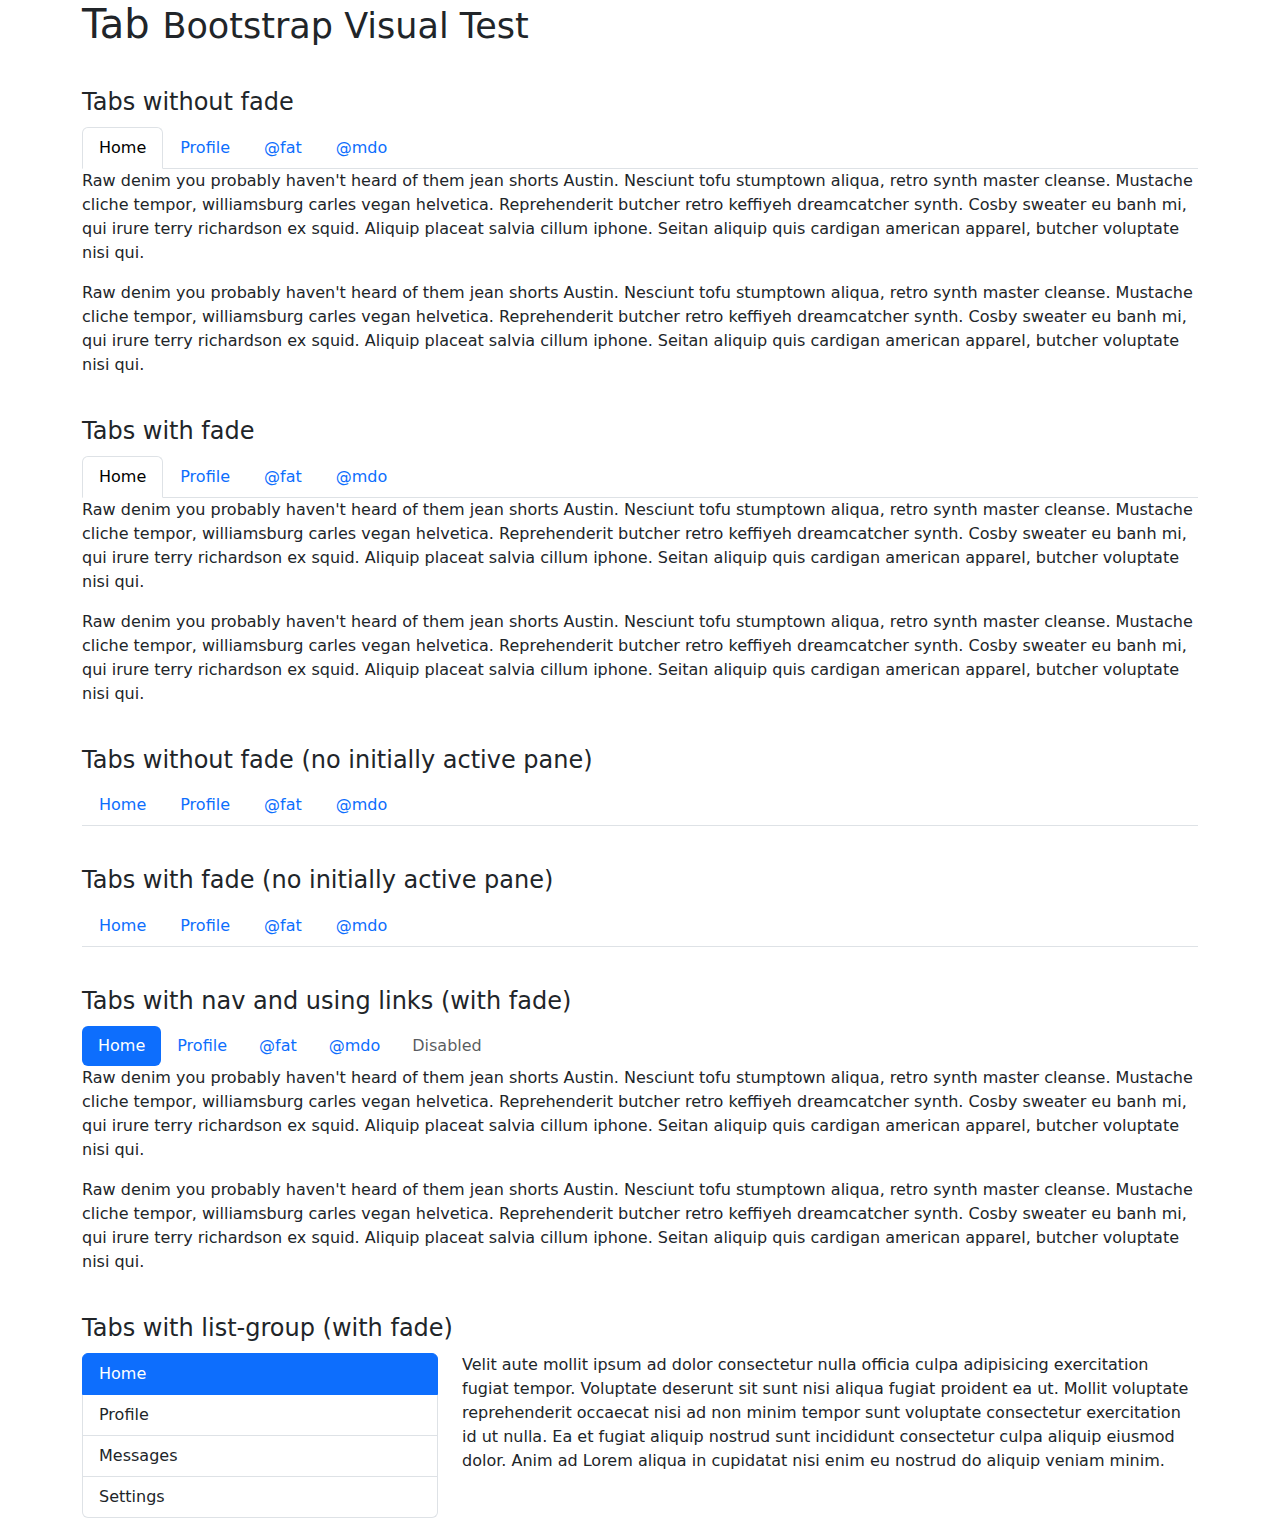
<file: assets/libs/bootstrap/js/tests/visual/tab.html>
<!doctype html>
<html lang="en">
  <head>
    <meta charset="utf-8">
    <meta name="viewport" content="width=device-width, initial-scale=1">
    <link href="../../../dist/css/bootstrap.min.css" rel="stylesheet">
    <title>Tab</title>
    <style>
      h4 {
        margin: 40px 0 10px;
      }
    </style>
  </head>
  <body>
    <div class="container">
      <h1>Tab <small>Bootstrap Visual Test</small></h1>

      <h4>Tabs without fade</h4>

      <ul class="nav nav-tabs" role="tablist">
        <li class="nav-item" role="presentation">
          <button type="button" class="nav-link active" data-bs-toggle="tab" data-bs-target="#home" role="tab" aria-selected="true">Home</button>
        </li>
        <li class="nav-item" role="presentation">
          <button type="button" class="nav-link" data-bs-toggle="tab" data-bs-target="#profile" role="tab">Profile</button>
        </li>
        <li class="nav-item" role="presentation">
          <button type="button" class="nav-link" data-bs-toggle="tab" data-bs-target="#fat" role="tab">@fat</button>
        </li>
        <li class="nav-item" role="presentation">
          <button type="button" class="nav-link" data-bs-toggle="tab" data-bs-target="#mdo" role="tab">@mdo</button>
        </li>
      </ul>

      <div class="tab-content" role="tablist">
        <div class="tab-pane active" id="home" role="tabpanel">
          <p>Raw denim you probably haven't heard of them jean shorts Austin. Nesciunt tofu stumptown aliqua, retro synth master cleanse. Mustache cliche tempor, williamsburg carles vegan helvetica. Reprehenderit butcher retro keffiyeh dreamcatcher synth. Cosby sweater eu banh mi, qui irure terry richardson ex squid. Aliquip placeat salvia cillum iphone. Seitan aliquip quis cardigan american apparel, butcher voluptate nisi qui.</p>
          <p>Raw denim you probably haven't heard of them jean shorts Austin. Nesciunt tofu stumptown aliqua, retro synth master cleanse. Mustache cliche tempor, williamsburg carles vegan helvetica. Reprehenderit butcher retro keffiyeh dreamcatcher synth. Cosby sweater eu banh mi, qui irure terry richardson ex squid. Aliquip placeat salvia cillum iphone. Seitan aliquip quis cardigan american apparel, butcher voluptate nisi qui.</p>
        </div>
        <div class="tab-pane" id="profile" role="tabpanel">
          <p>Food truck fixie locavore, accusamus mcsweeney's marfa nulla single-origin coffee squid. Exercitation +1 labore velit, blog sartorial PBR leggings next level wes anderson artisan four loko farm-to-table craft beer twee. Qui photo booth letterpress, commodo enim craft beer mlkshk aliquip jean shorts ullamco ad vinyl cillum PBR. Homo nostrud organic, assumenda labore aesthetic magna delectus mollit. Keytar helvetica VHS salvia yr, vero magna velit sapiente labore stumptown. Vegan fanny pack odio cillum wes anderson 8-bit, sustainable jean shorts beard ut DIY ethical culpa terry richardson biodiesel. Art party scenester stumptown, tumblr butcher vero sint qui sapiente accusamus tattooed echo park.</p>
          <p>Food truck fixie locavore, accusamus mcsweeney's marfa nulla single-origin coffee squid. Exercitation +1 labore velit, blog sartorial PBR leggings next level wes anderson artisan four loko farm-to-table craft beer twee. Qui photo booth letterpress, commodo enim craft beer mlkshk aliquip jean shorts ullamco ad vinyl cillum PBR. Homo nostrud organic, assumenda labore aesthetic magna delectus mollit. Keytar helvetica VHS salvia yr, vero magna velit sapiente labore stumptown. Vegan fanny pack odio cillum wes anderson 8-bit, sustainable jean shorts beard ut DIY ethical culpa terry richardson biodiesel. Art party scenester stumptown, tumblr butcher vero sint qui sapiente accusamus tattooed echo park.</p>
        </div>
        <div class="tab-pane" id="fat" role="tabpanel">
          <p>Etsy mixtape wayfarers, ethical wes anderson tofu before they sold out mcsweeney's organic lomo retro fanny pack lo-fi farm-to-table readymade. Messenger bag gentrify pitchfork tattooed craft beer, iphone skateboard locavore carles etsy salvia banksy hoodie helvetica. DIY synth PBR banksy irony. Leggings gentrify squid 8-bit cred pitchfork. Williamsburg banh mi whatever gluten-free, carles pitchfork biodiesel fixie etsy retro mlkshk vice blog. Scenester cred you probably haven't heard of them, vinyl craft beer blog stumptown. Pitchfork sustainable tofu synth chambray yr.</p>
          <p>Etsy mixtape wayfarers, ethical wes anderson tofu before they sold out mcsweeney's organic lomo retro fanny pack lo-fi farm-to-table readymade. Messenger bag gentrify pitchfork tattooed craft beer, iphone skateboard locavore carles etsy salvia banksy hoodie helvetica. DIY synth PBR banksy irony. Leggings gentrify squid 8-bit cred pitchfork. Williamsburg banh mi whatever gluten-free, carles pitchfork biodiesel fixie etsy retro mlkshk vice blog. Scenester cred you probably haven't heard of them, vinyl craft beer blog stumptown. Pitchfork sustainable tofu synth chambray yr.</p>
        </div>
        <div class="tab-pane" id="mdo" role="tabpanel">
          <p>Trust fund seitan letterpress, keytar raw denim keffiyeh etsy art party before they sold out master cleanse gluten-free squid scenester freegan cosby sweater. Fanny pack portland seitan DIY, art party locavore wolf cliche high life echo park Austin. Cred vinyl keffiyeh DIY salvia PBR, banh mi before they sold out farm-to-table VHS viral locavore cosby sweater. Lomo wolf viral, mustache readymade thundercats keffiyeh craft beer marfa ethical. Wolf salvia freegan, sartorial keffiyeh echo park vegan.</p>
          <p>Trust fund seitan letterpress, keytar raw denim keffiyeh etsy art party before they sold out master cleanse gluten-free squid scenester freegan cosby sweater. Fanny pack portland seitan DIY, art party locavore wolf cliche high life echo park Austin. Cred vinyl keffiyeh DIY salvia PBR, banh mi before they sold out farm-to-table VHS viral locavore cosby sweater. Lomo wolf viral, mustache readymade thundercats keffiyeh craft beer marfa ethical. Wolf salvia freegan, sartorial keffiyeh echo park vegan.</p>
        </div>
      </div>

      <h4>Tabs with fade</h4>

      <ul class="nav nav-tabs" role="tablist">
        <li class="nav-item" role="presentation">
          <button type="button" class="nav-link active" data-bs-toggle="tab" data-bs-target="#home2" role="tab" aria-selected="true">Home</button>
        </li>
        <li class="nav-item" role="presentation">
          <button type="button" class="nav-link" data-bs-toggle="tab" data-bs-target="#profile2" role="tab">Profile</button>
        </li>
        <li class="nav-item" role="presentation">
          <button type="button" class="nav-link" data-bs-toggle="tab" data-bs-target="#fat2" role="tab">@fat</button>
        </li>
        <li class="nav-item" role="presentation">
          <button type="button" class="nav-link" data-bs-toggle="tab" data-bs-target="#mdo2" role="tab">@mdo</button>
        </li>
      </ul>

      <div class="tab-content" role="tablist">
        <div class="tab-pane fade show active" id="home2" role="tabpanel">
          <p>Raw denim you probably haven't heard of them jean shorts Austin. Nesciunt tofu stumptown aliqua, retro synth master cleanse. Mustache cliche tempor, williamsburg carles vegan helvetica. Reprehenderit butcher retro keffiyeh dreamcatcher synth. Cosby sweater eu banh mi, qui irure terry richardson ex squid. Aliquip placeat salvia cillum iphone. Seitan aliquip quis cardigan american apparel, butcher voluptate nisi qui.</p>
          <p>Raw denim you probably haven't heard of them jean shorts Austin. Nesciunt tofu stumptown aliqua, retro synth master cleanse. Mustache cliche tempor, williamsburg carles vegan helvetica. Reprehenderit butcher retro keffiyeh dreamcatcher synth. Cosby sweater eu banh mi, qui irure terry richardson ex squid. Aliquip placeat salvia cillum iphone. Seitan aliquip quis cardigan american apparel, butcher voluptate nisi qui.</p>
        </div>
        <div class="tab-pane fade" id="profile2" role="tabpanel">
          <p>Food truck fixie locavore, accusamus mcsweeney's marfa nulla single-origin coffee squid. Exercitation +1 labore velit, blog sartorial PBR leggings next level wes anderson artisan four loko farm-to-table craft beer twee. Qui photo booth letterpress, commodo enim craft beer mlkshk aliquip jean shorts ullamco ad vinyl cillum PBR. Homo nostrud organic, assumenda labore aesthetic magna delectus mollit. Keytar helvetica VHS salvia yr, vero magna velit sapiente labore stumptown. Vegan fanny pack odio cillum wes anderson 8-bit, sustainable jean shorts beard ut DIY ethical culpa terry richardson biodiesel. Art party scenester stumptown, tumblr butcher vero sint qui sapiente accusamus tattooed echo park.</p>
          <p>Food truck fixie locavore, accusamus mcsweeney's marfa nulla single-origin coffee squid. Exercitation +1 labore velit, blog sartorial PBR leggings next level wes anderson artisan four loko farm-to-table craft beer twee. Qui photo booth letterpress, commodo enim craft beer mlkshk aliquip jean shorts ullamco ad vinyl cillum PBR. Homo nostrud organic, assumenda labore aesthetic magna delectus mollit. Keytar helvetica VHS salvia yr, vero magna velit sapiente labore stumptown. Vegan fanny pack odio cillum wes anderson 8-bit, sustainable jean shorts beard ut DIY ethical culpa terry richardson biodiesel. Art party scenester stumptown, tumblr butcher vero sint qui sapiente accusamus tattooed echo park.</p>
        </div>
        <div class="tab-pane fade" id="fat2" role="tabpanel">
          <p>Etsy mixtape wayfarers, ethical wes anderson tofu before they sold out mcsweeney's organic lomo retro fanny pack lo-fi farm-to-table readymade. Messenger bag gentrify pitchfork tattooed craft beer, iphone skateboard locavore carles etsy salvia banksy hoodie helvetica. DIY synth PBR banksy irony. Leggings gentrify squid 8-bit cred pitchfork. Williamsburg banh mi whatever gluten-free, carles pitchfork biodiesel fixie etsy retro mlkshk vice blog. Scenester cred you probably haven't heard of them, vinyl craft beer blog stumptown. Pitchfork sustainable tofu synth chambray yr.</p>
          <p>Etsy mixtape wayfarers, ethical wes anderson tofu before they sold out mcsweeney's organic lomo retro fanny pack lo-fi farm-to-table readymade. Messenger bag gentrify pitchfork tattooed craft beer, iphone skateboard locavore carles etsy salvia banksy hoodie helvetica. DIY synth PBR banksy irony. Leggings gentrify squid 8-bit cred pitchfork. Williamsburg banh mi whatever gluten-free, carles pitchfork biodiesel fixie etsy retro mlkshk vice blog. Scenester cred you probably haven't heard of them, vinyl craft beer blog stumptown. Pitchfork sustainable tofu synth chambray yr.</p>
        </div>
        <div class="tab-pane fade" id="mdo2" role="tabpanel">
          <p>Trust fund seitan letterpress, keytar raw denim keffiyeh etsy art party before they sold out master cleanse gluten-free squid scenester freegan cosby sweater. Fanny pack portland seitan DIY, art party locavore wolf cliche high life echo park Austin. Cred vinyl keffiyeh DIY salvia PBR, banh mi before they sold out farm-to-table VHS viral locavore cosby sweater. Lomo wolf viral, mustache readymade thundercats keffiyeh craft beer marfa ethical. Wolf salvia freegan, sartorial keffiyeh echo park vegan.</p>
          <p>Trust fund seitan letterpress, keytar raw denim keffiyeh etsy art party before they sold out master cleanse gluten-free squid scenester freegan cosby sweater. Fanny pack portland seitan DIY, art party locavore wolf cliche high life echo park Austin. Cred vinyl keffiyeh DIY salvia PBR, banh mi before they sold out farm-to-table VHS viral locavore cosby sweater. Lomo wolf viral, mustache readymade thundercats keffiyeh craft beer marfa ethical. Wolf salvia freegan, sartorial keffiyeh echo park vegan.</p>
        </div>
      </div>

      <h4>Tabs without fade (no initially active pane)</h4>

      <ul class="nav nav-tabs" role="tablist">
        <li class="nav-item" role="presentation">
          <button type="button" class="nav-link" data-bs-toggle="tab" data-bs-target="#home3" role="tab">Home</button>
        </li>
        <li class="nav-item" role="presentation">
          <button type="button" class="nav-link" data-bs-toggle="tab" data-bs-target="#profile3" role="tab">Profile</button>
        </li>
        <li class="nav-item" role="presentation">
          <button type="button" class="nav-link" data-bs-toggle="tab" data-bs-target="#fat3" role="tab">@fat</button>
        </li>
        <li class="nav-item" role="presentation">
          <button type="button" class="nav-link" data-bs-toggle="tab" data-bs-target="#mdo3" role="tab">@mdo</button>
        </li>
      </ul>

      <div class="tab-content" role="tablist">
        <div class="tab-pane" id="home3" role="tabpanel">
          <p>Raw denim you probably haven't heard of them jean shorts Austin. Nesciunt tofu stumptown aliqua, retro synth master cleanse. Mustache cliche tempor, williamsburg carles vegan helvetica. Reprehenderit butcher retro keffiyeh dreamcatcher synth. Cosby sweater eu banh mi, qui irure terry richardson ex squid. Aliquip placeat salvia cillum iphone. Seitan aliquip quis cardigan american apparel, butcher voluptate nisi qui.</p>
          <p>Raw denim you probably haven't heard of them jean shorts Austin. Nesciunt tofu stumptown aliqua, retro synth master cleanse. Mustache cliche tempor, williamsburg carles vegan helvetica. Reprehenderit butcher retro keffiyeh dreamcatcher synth. Cosby sweater eu banh mi, qui irure terry richardson ex squid. Aliquip placeat salvia cillum iphone. Seitan aliquip quis cardigan american apparel, butcher voluptate nisi qui.</p>
        </div>
        <div class="tab-pane" id="profile3" role="tabpanel">
          <p>Food truck fixie locavore, accusamus mcsweeney's marfa nulla single-origin coffee squid. Exercitation +1 labore velit, blog sartorial PBR leggings next level wes anderson artisan four loko farm-to-table craft beer twee. Qui photo booth letterpress, commodo enim craft beer mlkshk aliquip jean shorts ullamco ad vinyl cillum PBR. Homo nostrud organic, assumenda labore aesthetic magna delectus mollit. Keytar helvetica VHS salvia yr, vero magna velit sapiente labore stumptown. Vegan fanny pack odio cillum wes anderson 8-bit, sustainable jean shorts beard ut DIY ethical culpa terry richardson biodiesel. Art party scenester stumptown, tumblr butcher vero sint qui sapiente accusamus tattooed echo park.</p>
          <p>Food truck fixie locavore, accusamus mcsweeney's marfa nulla single-origin coffee squid. Exercitation +1 labore velit, blog sartorial PBR leggings next level wes anderson artisan four loko farm-to-table craft beer twee. Qui photo booth letterpress, commodo enim craft beer mlkshk aliquip jean shorts ullamco ad vinyl cillum PBR. Homo nostrud organic, assumenda labore aesthetic magna delectus mollit. Keytar helvetica VHS salvia yr, vero magna velit sapiente labore stumptown. Vegan fanny pack odio cillum wes anderson 8-bit, sustainable jean shorts beard ut DIY ethical culpa terry richardson biodiesel. Art party scenester stumptown, tumblr butcher vero sint qui sapiente accusamus tattooed echo park.</p>
        </div>
        <div class="tab-pane" id="fat3" role="tabpanel">
          <p>Etsy mixtape wayfarers, ethical wes anderson tofu before they sold out mcsweeney's organic lomo retro fanny pack lo-fi farm-to-table readymade. Messenger bag gentrify pitchfork tattooed craft beer, iphone skateboard locavore carles etsy salvia banksy hoodie helvetica. DIY synth PBR banksy irony. Leggings gentrify squid 8-bit cred pitchfork. Williamsburg banh mi whatever gluten-free, carles pitchfork biodiesel fixie etsy retro mlkshk vice blog. Scenester cred you probably haven't heard of them, vinyl craft beer blog stumptown. Pitchfork sustainable tofu synth chambray yr.</p>
          <p>Etsy mixtape wayfarers, ethical wes anderson tofu before they sold out mcsweeney's organic lomo retro fanny pack lo-fi farm-to-table readymade. Messenger bag gentrify pitchfork tattooed craft beer, iphone skateboard locavore carles etsy salvia banksy hoodie helvetica. DIY synth PBR banksy irony. Leggings gentrify squid 8-bit cred pitchfork. Williamsburg banh mi whatever gluten-free, carles pitchfork biodiesel fixie etsy retro mlkshk vice blog. Scenester cred you probably haven't heard of them, vinyl craft beer blog stumptown. Pitchfork sustainable tofu synth chambray yr.</p>
        </div>
        <div class="tab-pane" id="mdo3" role="tabpanel">
          <p>Trust fund seitan letterpress, keytar raw denim keffiyeh etsy art party before they sold out master cleanse gluten-free squid scenester freegan cosby sweater. Fanny pack portland seitan DIY, art party locavore wolf cliche high life echo park Austin. Cred vinyl keffiyeh DIY salvia PBR, banh mi before they sold out farm-to-table VHS viral locavore cosby sweater. Lomo wolf viral, mustache readymade thundercats keffiyeh craft beer marfa ethical. Wolf salvia freegan, sartorial keffiyeh echo park vegan.</p>
          <p>Trust fund seitan letterpress, keytar raw denim keffiyeh etsy art party before they sold out master cleanse gluten-free squid scenester freegan cosby sweater. Fanny pack portland seitan DIY, art party locavore wolf cliche high life echo park Austin. Cred vinyl keffiyeh DIY salvia PBR, banh mi before they sold out farm-to-table VHS viral locavore cosby sweater. Lomo wolf viral, mustache readymade thundercats keffiyeh craft beer marfa ethical. Wolf salvia freegan, sartorial keffiyeh echo park vegan.</p>
        </div>
      </div>

      <h4>Tabs with fade (no initially active pane)</h4>

      <ul class="nav nav-tabs" role="tablist">
        <li class="nav-item" role="presentation">
          <button type="button" class="nav-link" data-bs-toggle="tab" data-bs-target="#home4" role="tab">Home</button>
        </li>
        <li class="nav-item" role="presentation">
          <button type="button" class="nav-link" data-bs-toggle="tab" data-bs-target="#profile4" role="tab">Profile</button>
        </li>
        <li class="nav-item" role="presentation">
          <button type="button" class="nav-link" data-bs-toggle="tab" data-bs-target="#fat4" role="tab">@fat</button>
        </li>
        <li class="nav-item" role="presentation">
          <button type="button" class="nav-link" data-bs-toggle="tab" data-bs-target="#mdo4" role="tab">@mdo</button>
        </li>
      </ul>

      <div class="tab-content">
        <div class="tab-pane fade" id="home4" role="tabpanel">
          <p>Raw denim you probably haven't heard of them jean shorts Austin. Nesciunt tofu stumptown aliqua, retro synth master cleanse. Mustache cliche tempor, williamsburg carles vegan helvetica. Reprehenderit butcher retro keffiyeh dreamcatcher synth. Cosby sweater eu banh mi, qui irure terry richardson ex squid. Aliquip placeat salvia cillum iphone. Seitan aliquip quis cardigan american apparel, butcher voluptate nisi qui.</p>
          <p>Raw denim you probably haven't heard of them jean shorts Austin. Nesciunt tofu stumptown aliqua, retro synth master cleanse. Mustache cliche tempor, williamsburg carles vegan helvetica. Reprehenderit butcher retro keffiyeh dreamcatcher synth. Cosby sweater eu banh mi, qui irure terry richardson ex squid. Aliquip placeat salvia cillum iphone. Seitan aliquip quis cardigan american apparel, butcher voluptate nisi qui.</p>
        </div>
        <div class="tab-pane fade" id="profile4" role="tabpanel">
          <p>Food truck fixie locavore, accusamus mcsweeney's marfa nulla single-origin coffee squid. Exercitation +1 labore velit, blog sartorial PBR leggings next level wes anderson artisan four loko farm-to-table craft beer twee. Qui photo booth letterpress, commodo enim craft beer mlkshk aliquip jean shorts ullamco ad vinyl cillum PBR. Homo nostrud organic, assumenda labore aesthetic magna delectus mollit. Keytar helvetica VHS salvia yr, vero magna velit sapiente labore stumptown. Vegan fanny pack odio cillum wes anderson 8-bit, sustainable jean shorts beard ut DIY ethical culpa terry richardson biodiesel. Art party scenester stumptown, tumblr butcher vero sint qui sapiente accusamus tattooed echo park.</p>
          <p>Food truck fixie locavore, accusamus mcsweeney's marfa nulla single-origin coffee squid. Exercitation +1 labore velit, blog sartorial PBR leggings next level wes anderson artisan four loko farm-to-table craft beer twee. Qui photo booth letterpress, commodo enim craft beer mlkshk aliquip jean shorts ullamco ad vinyl cillum PBR. Homo nostrud organic, assumenda labore aesthetic magna delectus mollit. Keytar helvetica VHS salvia yr, vero magna velit sapiente labore stumptown. Vegan fanny pack odio cillum wes anderson 8-bit, sustainable jean shorts beard ut DIY ethical culpa terry richardson biodiesel. Art party scenester stumptown, tumblr butcher vero sint qui sapiente accusamus tattooed echo park.</p>
        </div>
        <div class="tab-pane fade" id="fat4" role="tabpanel">
          <p>Etsy mixtape wayfarers, ethical wes anderson tofu before they sold out mcsweeney's organic lomo retro fanny pack lo-fi farm-to-table readymade. Messenger bag gentrify pitchfork tattooed craft beer, iphone skateboard locavore carles etsy salvia banksy hoodie helvetica. DIY synth PBR banksy irony. Leggings gentrify squid 8-bit cred pitchfork. Williamsburg banh mi whatever gluten-free, carles pitchfork biodiesel fixie etsy retro mlkshk vice blog. Scenester cred you probably haven't heard of them, vinyl craft beer blog stumptown. Pitchfork sustainable tofu synth chambray yr.</p>
          <p>Etsy mixtape wayfarers, ethical wes anderson tofu before they sold out mcsweeney's organic lomo retro fanny pack lo-fi farm-to-table readymade. Messenger bag gentrify pitchfork tattooed craft beer, iphone skateboard locavore carles etsy salvia banksy hoodie helvetica. DIY synth PBR banksy irony. Leggings gentrify squid 8-bit cred pitchfork. Williamsburg banh mi whatever gluten-free, carles pitchfork biodiesel fixie etsy retro mlkshk vice blog. Scenester cred you probably haven't heard of them, vinyl craft beer blog stumptown. Pitchfork sustainable tofu synth chambray yr.</p>
        </div>
        <div class="tab-pane fade" id="mdo4" role="tabpanel">
          <p>Trust fund seitan letterpress, keytar raw denim keffiyeh etsy art party before they sold out master cleanse gluten-free squid scenester freegan cosby sweater. Fanny pack portland seitan DIY, art party locavore wolf cliche high life echo park Austin. Cred vinyl keffiyeh DIY salvia PBR, banh mi before they sold out farm-to-table VHS viral locavore cosby sweater. Lomo wolf viral, mustache readymade thundercats keffiyeh craft beer marfa ethical. Wolf salvia freegan, sartorial keffiyeh echo park vegan.</p>
          <p>Trust fund seitan letterpress, keytar raw denim keffiyeh etsy art party before they sold out master cleanse gluten-free squid scenester freegan cosby sweater. Fanny pack portland seitan DIY, art party locavore wolf cliche high life echo park Austin. Cred vinyl keffiyeh DIY salvia PBR, banh mi before they sold out farm-to-table VHS viral locavore cosby sweater. Lomo wolf viral, mustache readymade thundercats keffiyeh craft beer marfa ethical. Wolf salvia freegan, sartorial keffiyeh echo park vegan.</p>
        </div>
      </div>

      <h4>Tabs with nav and using links (with fade)</h4>
      <nav>
          <div class="nav nav-pills" id="nav-tab" role="tablist">
          <a class="nav-link nav-item active" role="tab" data-bs-toggle="tab" href="#home5">Home</a>
          <a class="nav-link nav-item" role="tab" data-bs-toggle="tab" href="#profile5">Profile</a>
          <a class="nav-link nav-item" role="tab" data-bs-toggle="tab" href="#fat5">@fat</a>
          <a class="nav-link nav-item" role="tab" data-bs-toggle="tab" href="#mdo5">@mdo</a>
          <a class="nav-link nav-item disabled" role="tab" href="#">Disabled</a>
        </div>
      </nav>

      <div class="tab-content">
        <div class="tab-pane fade show active" id="home5" role="tabpanel">
          <p>Raw denim you probably haven't heard of them jean shorts Austin. Nesciunt tofu stumptown aliqua, retro synth master cleanse. Mustache cliche tempor, williamsburg carles vegan helvetica. Reprehenderit butcher retro keffiyeh dreamcatcher synth. Cosby sweater eu banh mi, qui irure terry richardson ex squid. Aliquip placeat salvia cillum iphone. Seitan aliquip quis cardigan american apparel, butcher voluptate nisi qui.</p>
          <p>Raw denim you probably haven't heard of them jean shorts Austin. Nesciunt tofu stumptown aliqua, retro synth master cleanse. Mustache cliche tempor, williamsburg carles vegan helvetica. Reprehenderit butcher retro keffiyeh dreamcatcher synth. Cosby sweater eu banh mi, qui irure terry richardson ex squid. Aliquip placeat salvia cillum iphone. Seitan aliquip quis cardigan american apparel, butcher voluptate nisi qui.</p>
        </div>
        <div class="tab-pane fade" id="profile5" role="tabpanel">
          <p>Raw denim you probably haven't heard of them jean shorts Austin. Nesciunt tofu stumptown aliqua, retro synth master cleanse. Mustache cliche tempor, williamsburg carles vegan helvetica. Reprehenderit butcher retro keffiyeh dreamcatcher synth. Cosby sweater eu banh mi, qui irure terry richardson ex squid. Aliquip placeat salvia cillum iphone. Seitan aliquip quis cardigan american apparel, butcher voluptate nisi qui.</p>
          <p>Raw denim you probably haven't heard of them jean shorts Austin. Nesciunt tofu stumptown aliqua, retro synth master cleanse. Mustache cliche tempor, williamsburg carles vegan helvetica. Reprehenderit butcher retro keffiyeh dreamcatcher synth. Cosby sweater eu banh mi, qui irure terry richardson ex squid. Aliquip placeat salvia cillum iphone. Seitan aliquip quis cardigan american apparel, butcher voluptate nisi qui.</p>
        </div>
        <div class="tab-pane fade" id="fat5" role="tabpanel">
          <p>Etsy mixtape wayfarers, ethical wes anderson tofu before they sold out mcsweeney's organic lomo retro fanny pack lo-fi farm-to-table readymade. Messenger bag gentrify pitchfork tattooed craft beer, iphone skateboard locavore carles etsy salvia banksy hoodie helvetica. DIY synth PBR banksy irony. Leggings gentrify squid 8-bit cred pitchfork. Williamsburg banh mi whatever gluten-free, carles pitchfork biodiesel fixie etsy retro mlkshk vice blog. Scenester cred you probably haven't heard of them, vinyl craft beer blog stumptown. Pitchfork sustainable tofu synth chambray yr.</p>
          <p>Etsy mixtape wayfarers, ethical wes anderson tofu before they sold out mcsweeney's organic lomo retro fanny pack lo-fi farm-to-table readymade. Messenger bag gentrify pitchfork tattooed craft beer, iphone skateboard locavore carles etsy salvia banksy hoodie helvetica. DIY synth PBR banksy irony. Leggings gentrify squid 8-bit cred pitchfork. Williamsburg banh mi whatever gluten-free, carles pitchfork biodiesel fixie etsy retro mlkshk vice blog. Scenester cred you probably haven't heard of them, vinyl craft beer blog stumptown. Pitchfork sustainable tofu synth chambray yr.</p>
        </div>
        <div class="tab-pane fade" id="mdo5" role="tabpanel">
          <p>Trust fund seitan letterpress, keytar raw denim keffiyeh etsy art party before they sold out master cleanse gluten-free squid scenester freegan cosby sweater. Fanny pack portland seitan DIY, art party locavore wolf cliche high life echo park Austin. Cred vinyl keffiyeh DIY salvia PBR, banh mi before they sold out farm-to-table VHS viral locavore cosby sweater. Lomo wolf viral, mustache readymade thundercats keffiyeh craft beer marfa ethical. Wolf salvia freegan, sartorial keffiyeh echo park vegan.</p>
          <p>Trust fund seitan letterpress, keytar raw denim keffiyeh etsy art party before they sold out master cleanse gluten-free squid scenester freegan cosby sweater. Fanny pack portland seitan DIY, art party locavore wolf cliche high life echo park Austin. Cred vinyl keffiyeh DIY salvia PBR, banh mi before they sold out farm-to-table VHS viral locavore cosby sweater. Lomo wolf viral, mustache readymade thundercats keffiyeh craft beer marfa ethical. Wolf salvia freegan, sartorial keffiyeh echo park vegan.</p>
        </div>
      </div>

      <h4>Tabs with list-group (with fade)</h4>
      <div class="row">
        <div class="col-4">
          <div class="list-group" id="list-tab" role="tablist">
            <button type="button" class="list-group-item list-group-item-action active" id="list-home-list" data-bs-toggle="tab" data-bs-target="#list-home" role="tab" aria-controls="list-home" aria-selected="true">Home</button>
            <button type="button"  class="list-group-item list-group-item-action" id="list-profile-list" data-bs-toggle="tab" data-bs-target="#list-profile" role="tab" aria-controls="list-profile">Profile</button>
            <button type="button"  class="list-group-item list-group-item-action" id="list-messages-list" data-bs-toggle="tab" data-bs-target="#list-messages" role="tab" aria-controls="list-messages">Messages</button>
            <button type="button"  class="list-group-item list-group-item-action" id="list-settings-list" data-bs-toggle="tab" data-bs-target="#list-settings" role="tab" aria-controls="list-settings">Settings</button>
          </div>
        </div>
        <div class="col-8">
          <div class="tab-content" id="nav-tabContent">
            <div class="tab-pane fade show active" id="list-home" role="tabpanel" aria-labelledby="list-home-list">
              <p>Velit aute mollit ipsum ad dolor consectetur nulla officia culpa adipisicing exercitation fugiat tempor. Voluptate deserunt sit sunt nisi aliqua fugiat proident ea ut. Mollit voluptate reprehenderit occaecat nisi ad non minim tempor sunt voluptate consectetur exercitation id ut nulla. Ea et fugiat aliquip nostrud sunt incididunt consectetur culpa aliquip eiusmod dolor. Anim ad Lorem aliqua in cupidatat nisi enim eu nostrud do aliquip veniam minim.</p>
            </div>
            <div class="tab-pane fade" id="list-profile" role="tabpanel" aria-labelledby="list-profile-list">
              <p>Cupidatat quis ad sint excepteur laborum in esse qui. Et excepteur consectetur ex nisi eu do cillum ad laborum. Mollit et eu officia dolore sunt Lorem culpa qui commodo velit ex amet id ex. Officia anim incididunt laboris deserunt anim aute dolor incididunt veniam aute dolore do exercitation. Dolor nisi culpa ex ad irure in elit eu dolore. Ad laboris ipsum reprehenderit irure non commodo enim culpa commodo veniam incididunt veniam ad.</p>
            </div>
            <div class="tab-pane fade" id="list-messages" role="tabpanel" aria-labelledby="list-messages-list">
              <p>Ut ut do pariatur aliquip aliqua aliquip exercitation do nostrud commodo reprehenderit aute ipsum voluptate. Irure Lorem et laboris nostrud amet cupidatat cupidatat anim do ut velit mollit consequat enim tempor. Consectetur est minim nostrud nostrud consectetur irure labore voluptate irure. Ipsum id Lorem sit sint voluptate est pariatur eu ad cupidatat et deserunt culpa sit eiusmod deserunt. Consectetur et fugiat anim do eiusmod aliquip nulla laborum elit adipisicing pariatur cillum.</p>
            </div>
            <div class="tab-pane fade" id="list-settings" role="tabpanel" aria-labelledby="list-settings-list">
              <p>Irure enim occaecat labore sit qui aliquip reprehenderit amet velit. Deserunt ullamco ex elit nostrud ut dolore nisi officia magna sit occaecat laboris sunt dolor. Nisi eu minim cillum occaecat aute est cupidatat aliqua labore aute occaecat ea aliquip sunt amet. Aute mollit dolor ut exercitation irure commodo non amet consectetur quis amet culpa. Quis ullamco nisi amet qui aute irure eu. Magna labore dolor quis ex labore id nostrud deserunt dolor eiusmod eu pariatur culpa mollit in irure.</p>
            </div>
          </div>
        </div>
      </div>
    </div>

    <script src="../../../dist/js/bootstrap.bundle.js"></script>
  </body>
</html>
</file>
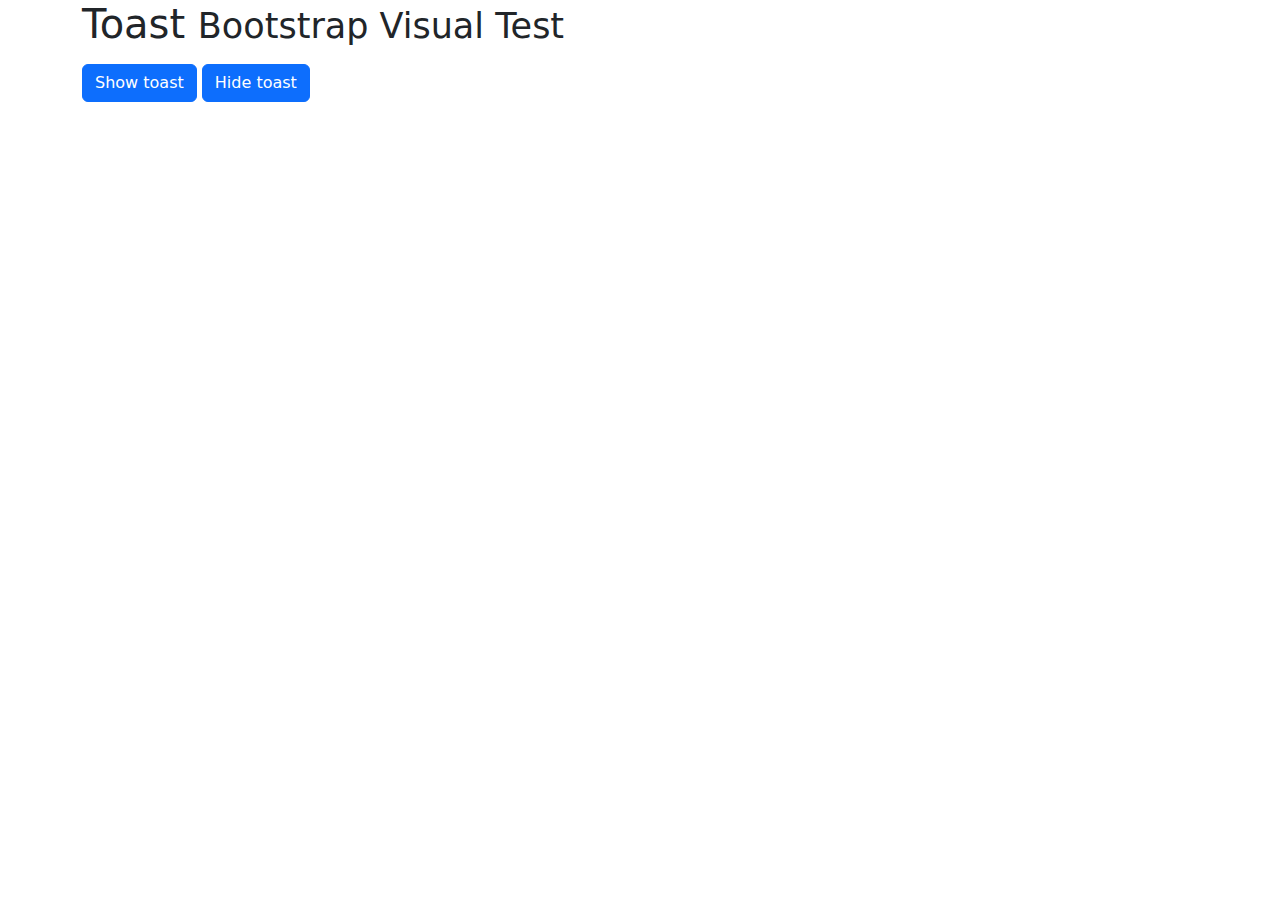
<file: assets/libs/bootstrap/js/tests/visual/toast.html>
<!doctype html>
<html lang="en">
  <head>
    <meta charset="utf-8">
    <meta name="viewport" content="width=device-width, initial-scale=1">
    <link href="../../../dist/css/bootstrap.min.css" rel="stylesheet">
    <title>Toast</title>
    <style>
      .notifications {
        position: absolute;
        top: 10px;
        right: 10px;
      }
    </style>
  </head>
  <body>
    <div class="container">
      <h1>Toast <small>Bootstrap Visual Test</small></h1>

      <div class="row mt-3">
        <div class="col-md-12">
          <button id="btnShowToast" class="btn btn-primary">Show toast</button>
          <button id="btnHideToast" class="btn btn-primary">Hide toast</button>
        </div>
      </div>
    </div>

    <div class="notifications">
      <div id="toastAutoHide" class="toast" role="alert" aria-live="assertive" aria-atomic="true" data-bs-delay="2000">
        <div class="toast-header">
          <span class="d-block bg-primary rounded me-2" style="width: 20px; height: 20px;"></span>
          <strong class="me-auto">Bootstrap</strong>
          <small>11 mins ago</small>
        </div>
        <div class="toast-body">
          Hello, world! This is a toast message with <strong>autohide</strong> in 2 seconds
        </div>
      </div>

      <div class="toast" data-bs-autohide="false" role="alert" aria-live="assertive" aria-atomic="true">
        <div class="toast-header">
          <span class="d-block bg-primary rounded me-2" style="width: 20px; height: 20px;"></span>
          <strong class="me-auto">Bootstrap</strong>
          <small class="text-muted">2 seconds ago</small>
          <button type="button" class="ms-2 mb-1 btn-close" data-bs-dismiss="toast" aria-label="Close"></button>
        </div>
        <div class="toast-body">
          Heads up, toasts will stack automatically
        </div>
      </div>
    </div>

    <script src="../../../dist/js/bootstrap.bundle.js"></script>
    <script>
      /* global bootstrap: false */

      window.addEventListener('load', () => {
        document.querySelectorAll('.toast').forEach(toastEl => new bootstrap.Toast(toastEl))

        document.getElementById('btnShowToast').addEventListener('click', () => {
          document.querySelectorAll('.toast').forEach(toastEl => bootstrap.Toast.getInstance(toastEl).show())
        })

        document.getElementById('btnHideToast').addEventListener('click', () => {
          document.querySelectorAll('.toast').forEach(toastEl => bootstrap.Toast.getInstance(toastEl).hide())
        })
      })
    </script>
  </body>
</html>
</file>
